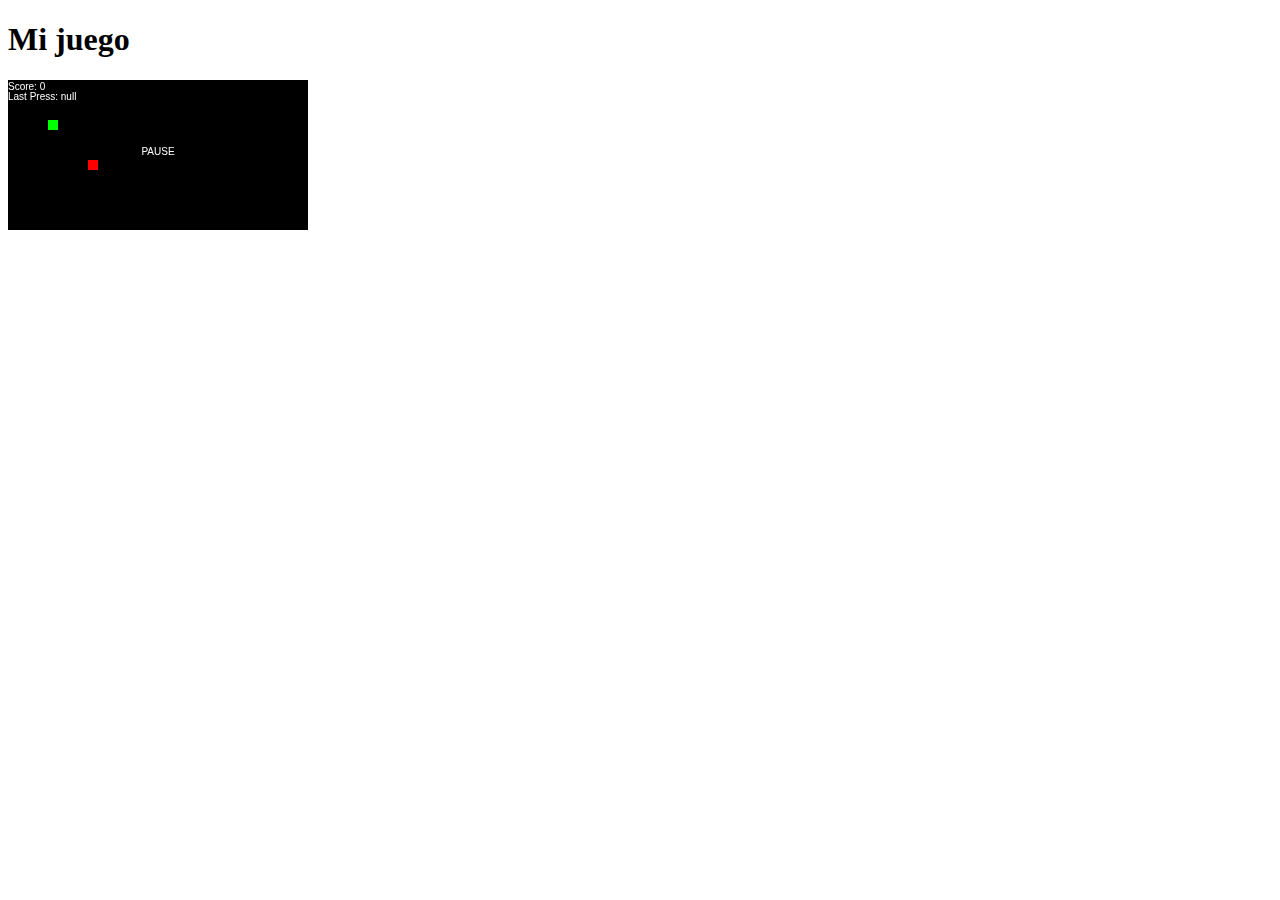
<file: ninja/index.html>
<!DOCTYPE html> 
<html lang="es"> 
<head> 
<meta charset="UTF-8" /> 
<meta name="viewport" content="width=device-width, initial-scale=1.0" /> 
<!--[if lte IE 8]><meta http-equiv="X-UA-Compatible" content="chrome=1" /><![endif]--> 
<title>Mi juego</title> 
</head> 
<body> 
<h1>Mi juego</h1> 
<p>
<canvas id="canvas" width="300" height="150" style="background:#999"> Canvas not supported by your browser. </canvas>
</p> 
<script type="application/javascript" src="game5.js"></script> 
</body> 
</html>
</file>
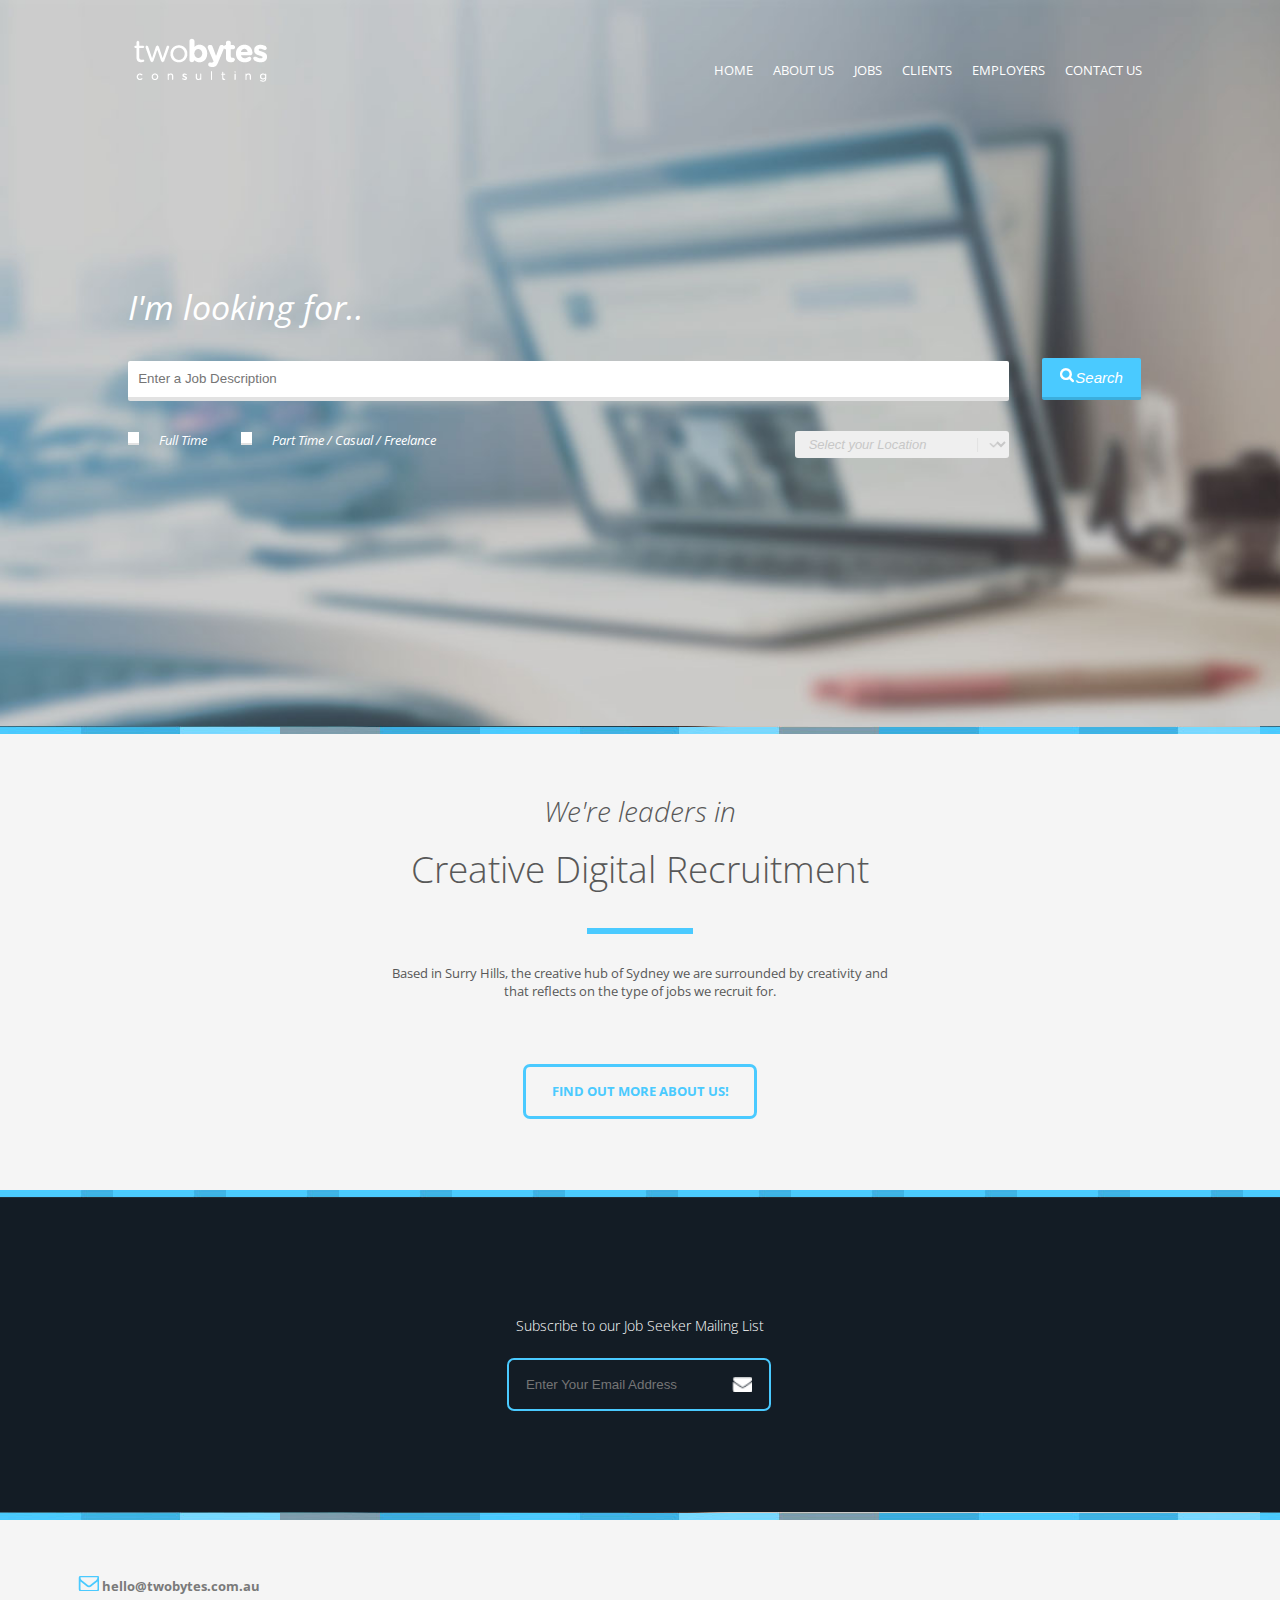
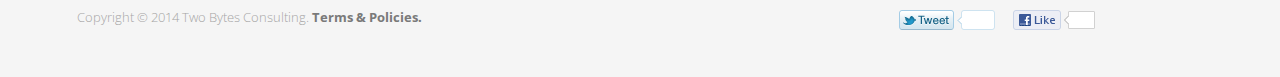
<file: prueba/index.html>
<!DOCTYPE html>
 
<html lang="es">
 
<head>
<title>twobytes</title><!--titulo de la web-->
<meta charset="utf-8" />
<link rel="stylesheet" href="./css/estilos.css"/><!--importamos el archivo css para separa el codigo de los estilos-->
<link href='http://fonts.googleapis.com/css?family=Open+Sans' rel='stylesheet' type='text/css'><!--importamos la fuente utilizada-->
<script type="text/javascript" src="./js/funciones.js"></script><!--importamos los scripts necesarios en nuestra web para separar y limpiar el codigo-->

</head>
 
<body>
    <header><!--etiqueta de cabecera en html5-->
       <div id="cabecera"><!--primera sección de la página-->
        <a href="index.html"><img src="./imagenes/logo.png" id="logo"/></a><!--logo de la página-->
        <nav><!--etiqueta html5 para el menú de navegación-->
          <ul>
            <li><a href="index.html">HOME</a></li>
            <li><a href="index.html">ABOUT US</a></li>
            <li><a href="index.html">JOBS</a></li>
            <li><a href="index.html">CLIENTS</a></li>
            <li><a href="index.html">EMPLOYERS</a></li>
            <li><a href="index.html">CONTACT US</a></li>
          </ul> 
        </nav><!--fin del menú de navegación-->
        <h2>I'm looking for..</h2><!--titulo de la sección-->
        <form>
          <input type="search" name="search" placeholder="Enter a Job Description"><!--etiqueta html5 para buscar-->
          <button  name="boton" type="button"><img  src="imagenes/lupa.png">Search</button ><!--boton utilizado para el envio del formulario, no se le ha dado funcionalidad, por que asi lo decia el email que nos adjunto-->
          <div class="texto"><!--agrupamos todos los campos de selección-->
          <input type="checkbox" name="vehicle" class="checkbox-1" value="time">
          <label for="casilla1"><span></span></label>Full Time</div>
          <div class="texto">
          <input type="checkbox" name="vehicle" class="checkbox-1" value="form">
          <label for="casilla1"><span></span></label>Part Time / Casual / Freelance</div><!--fin de la agrupación-->
          <select name="location" id="soflow" placeholder="Select your Location"><!--combo para elegir el país-->
              <option selected>Select your Location</option>
              <option>Spain</option>
              <option>England</option>
            </select>
        </form>
       </div>
    </header><!--fin de la primera sección de la web-->
    <section><!--etiqueta para agrupar varios articulos-->
       <article id="intro"><!--segunda sección de la web-->
        <div class="cuerpo"><!--etiqueta para limitar el ancho de la web-->
           <h3>We're leaders in</h3><!--etiqueta titulo-->
           <h4>Creative Digital Recruitment</h4><!--etiqueta titulo-->
           <hr>
           <p>Based in Surry Hills, the creative hub of Sydney we are surrounded by creativity
and that reflects on the type of jobs we recruit for.</p><!--pequeño texto explicativo-->
            <a href="index.htm">FIND OUT MORE ABOUT US!</a><!--enlace a otra pagina de sobre nosotros-->
          </div>
       </article>
       <article id="subscribe"><!--sección a la que se refiere el email-->
        <div class="cuerpo">
           <h5>Subscribe to our Job Seeker Mailing List</h5><!--añadimos un pequeño texto-->
        <form name="formulario" id="formulario" action="./php/insertar.php" method="get"><!--si todo va bien el formulario se enviará a insertar.php-->
          <input type="search" name="email" placeholder="Enter Your Email Address" id="email"><!--campo que recibirá el email-->
          <input type="image" src="imagenes/sobre1.png"><!--ponemos una imagen para hacer el boton enviar-->
        </form><!--terminamos el formulario-->
      </div>
       </article><!--fin de la tercera sección-->
    </section>
    <footer><!--etiqueta para el pie en html5-->
        <a href="mailto:hello@twobytes.com.au"><img src="./imagenes/sobre.png"/>&nbsp;hello@twobytes.com.au</a><!--enviamos un email al enlace-->
        <p><span>Copyright © 2014 Two Bytes Consulting.</span> Terms & Policies.</p><!--pequeño texto-->
        <img src="./imagenes/redes.png" id="redes"/><!--iconos de las redes sociales, que no se le han dado función segun el email adjunto-->
    </footer><!--fin del pie-->
</body><!--fin del cuerpo de la página-->
</html><!--fin de la web-->
</file>
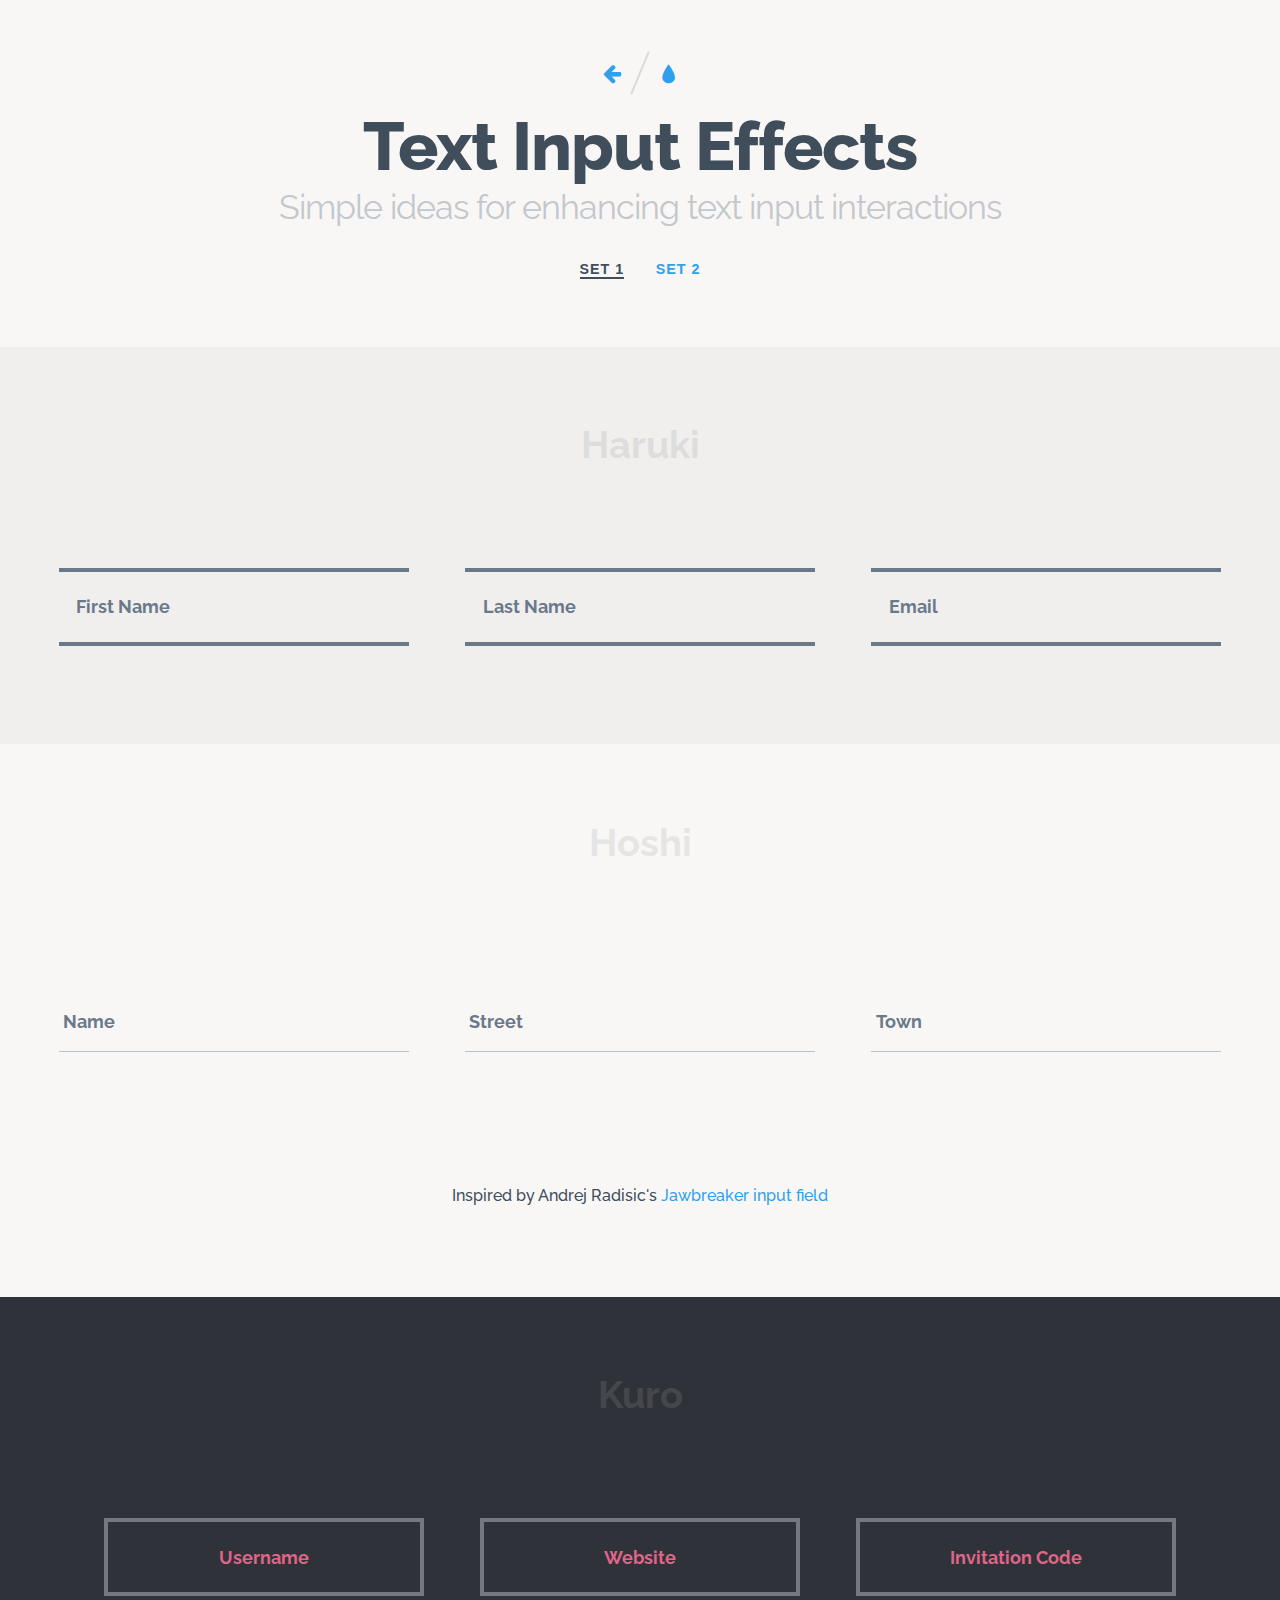
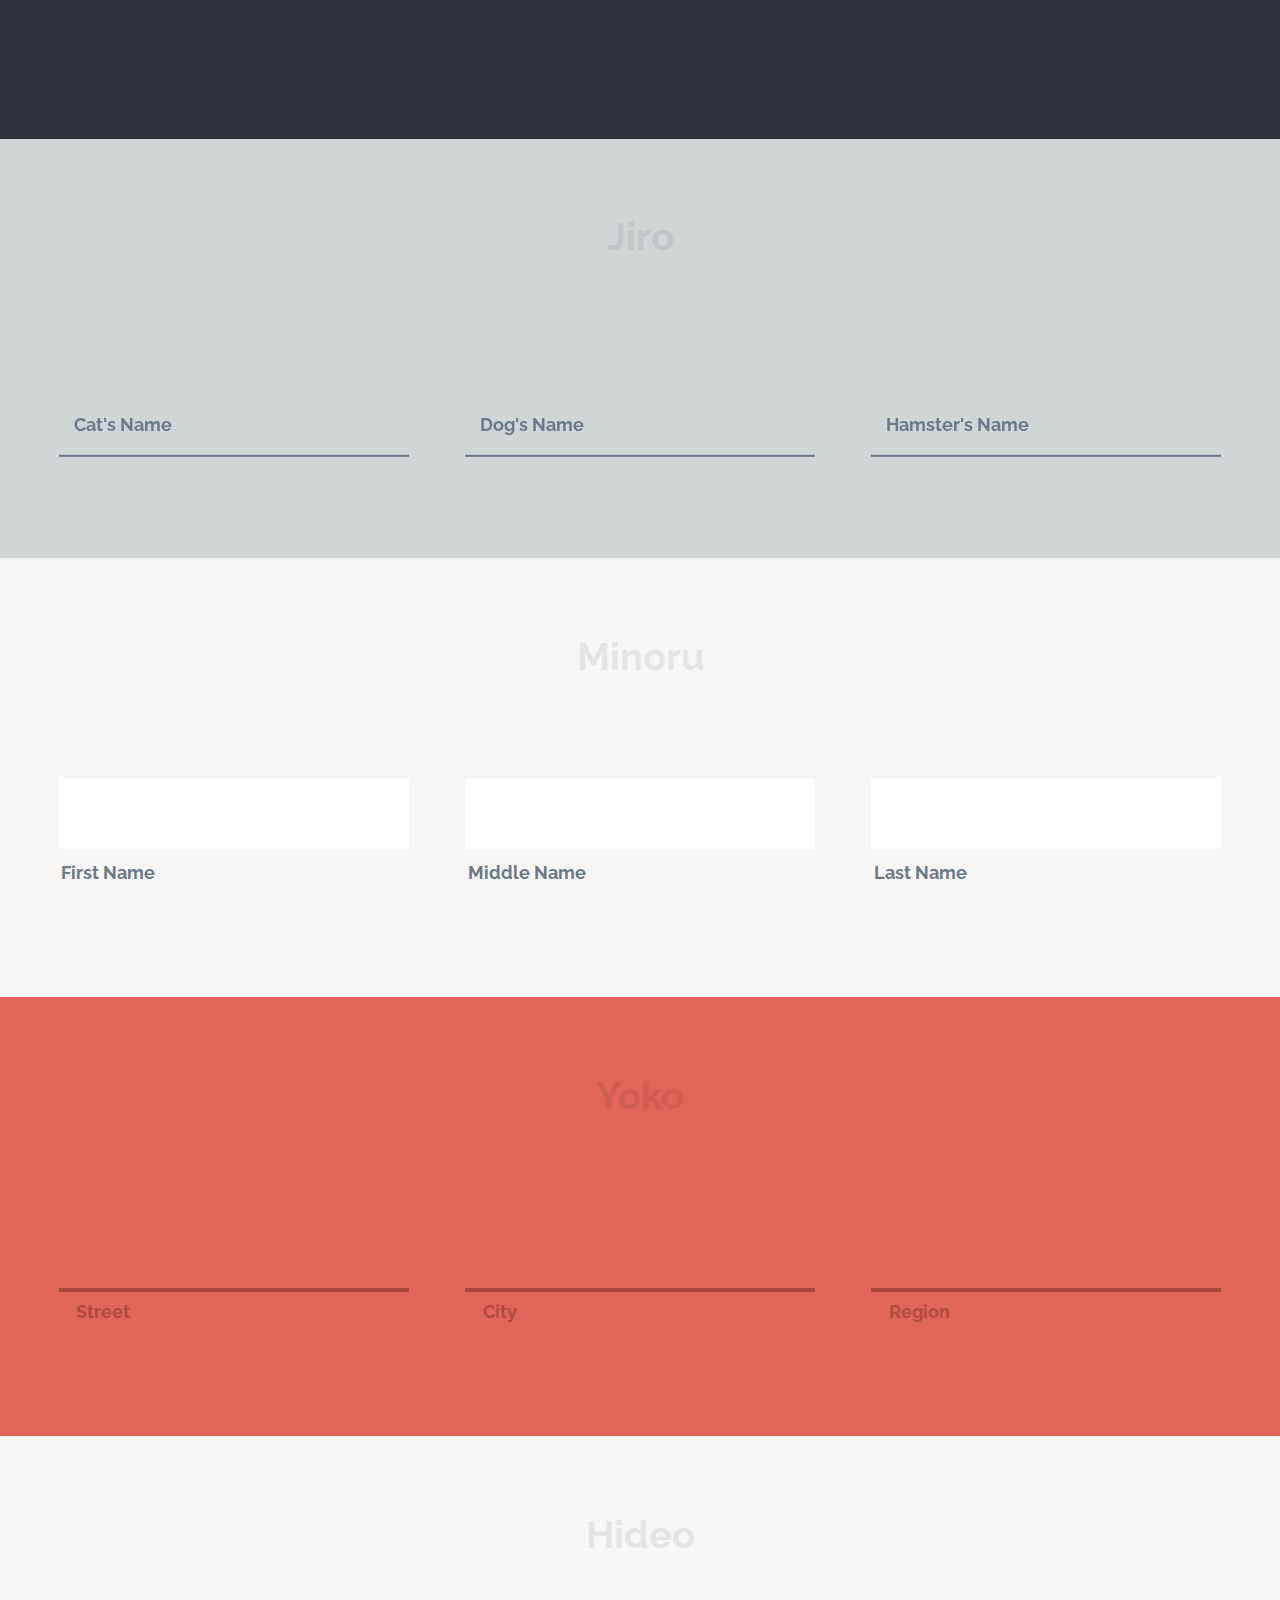
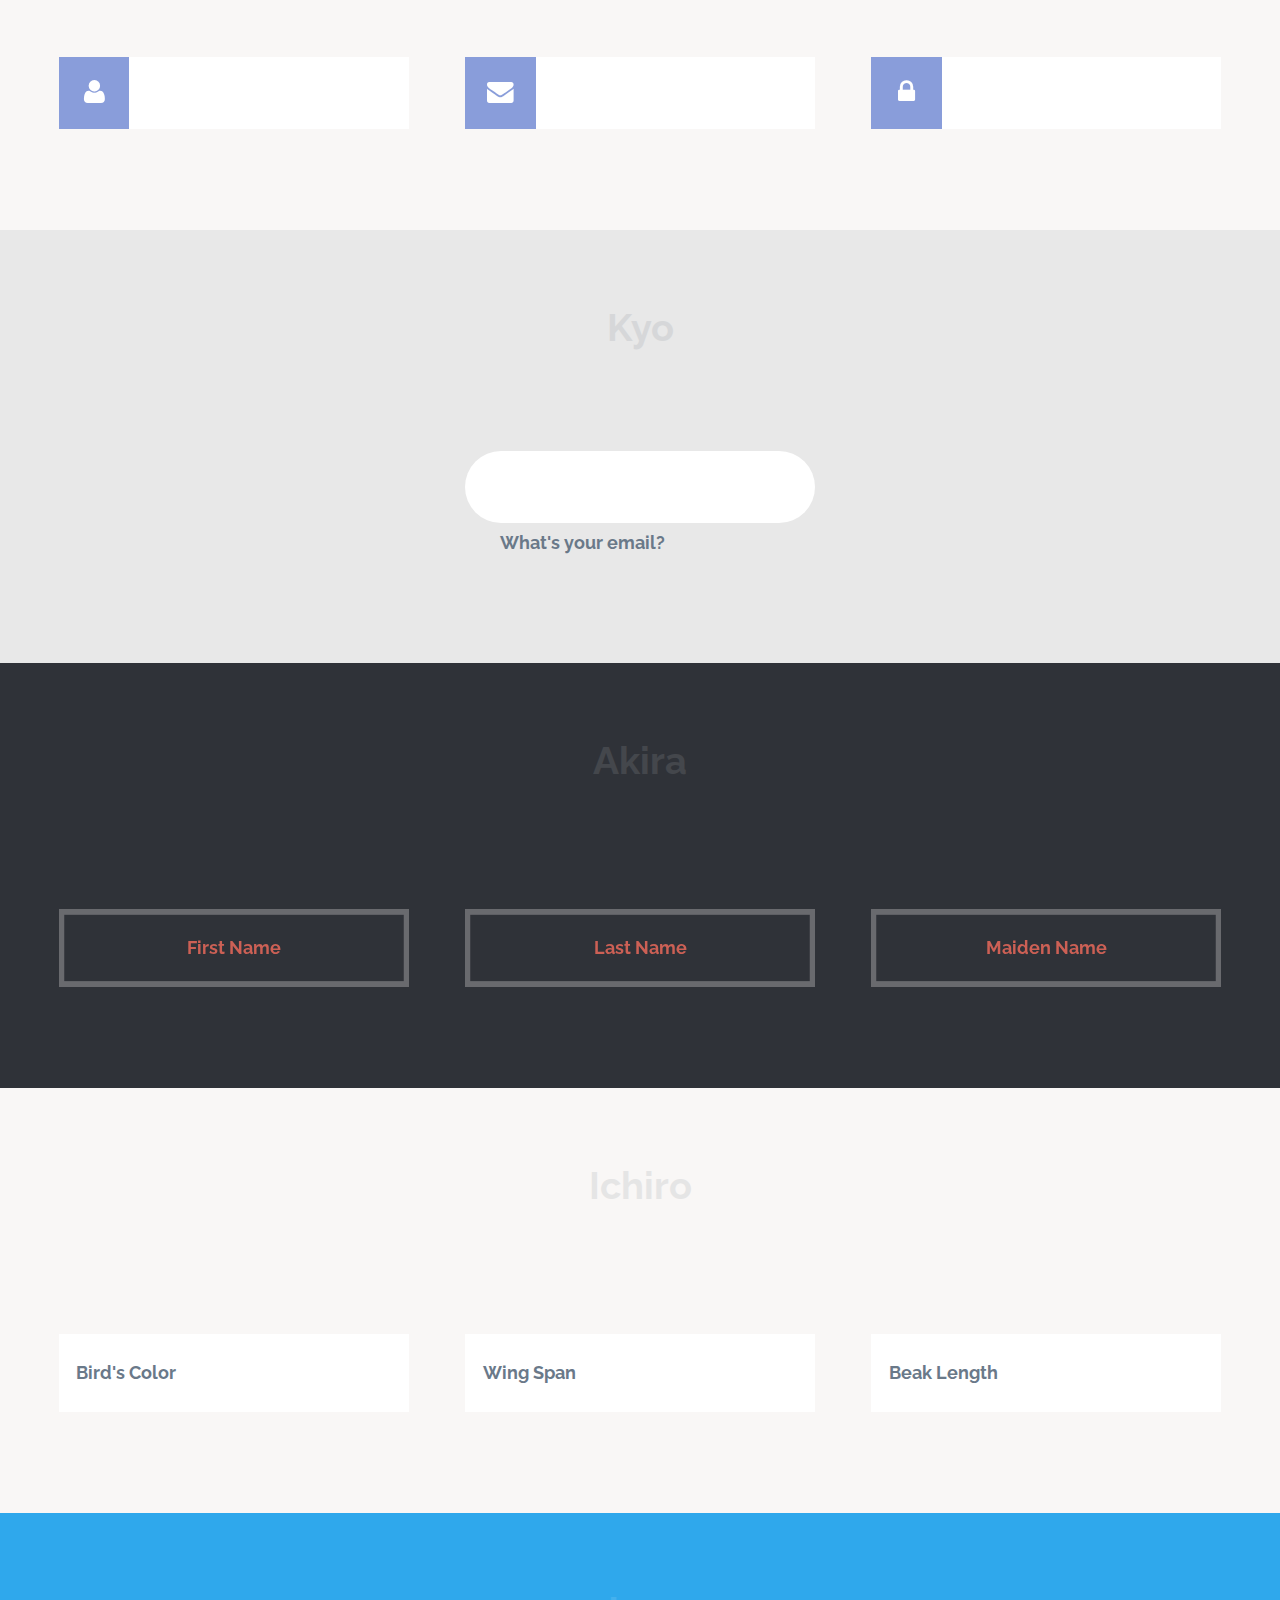
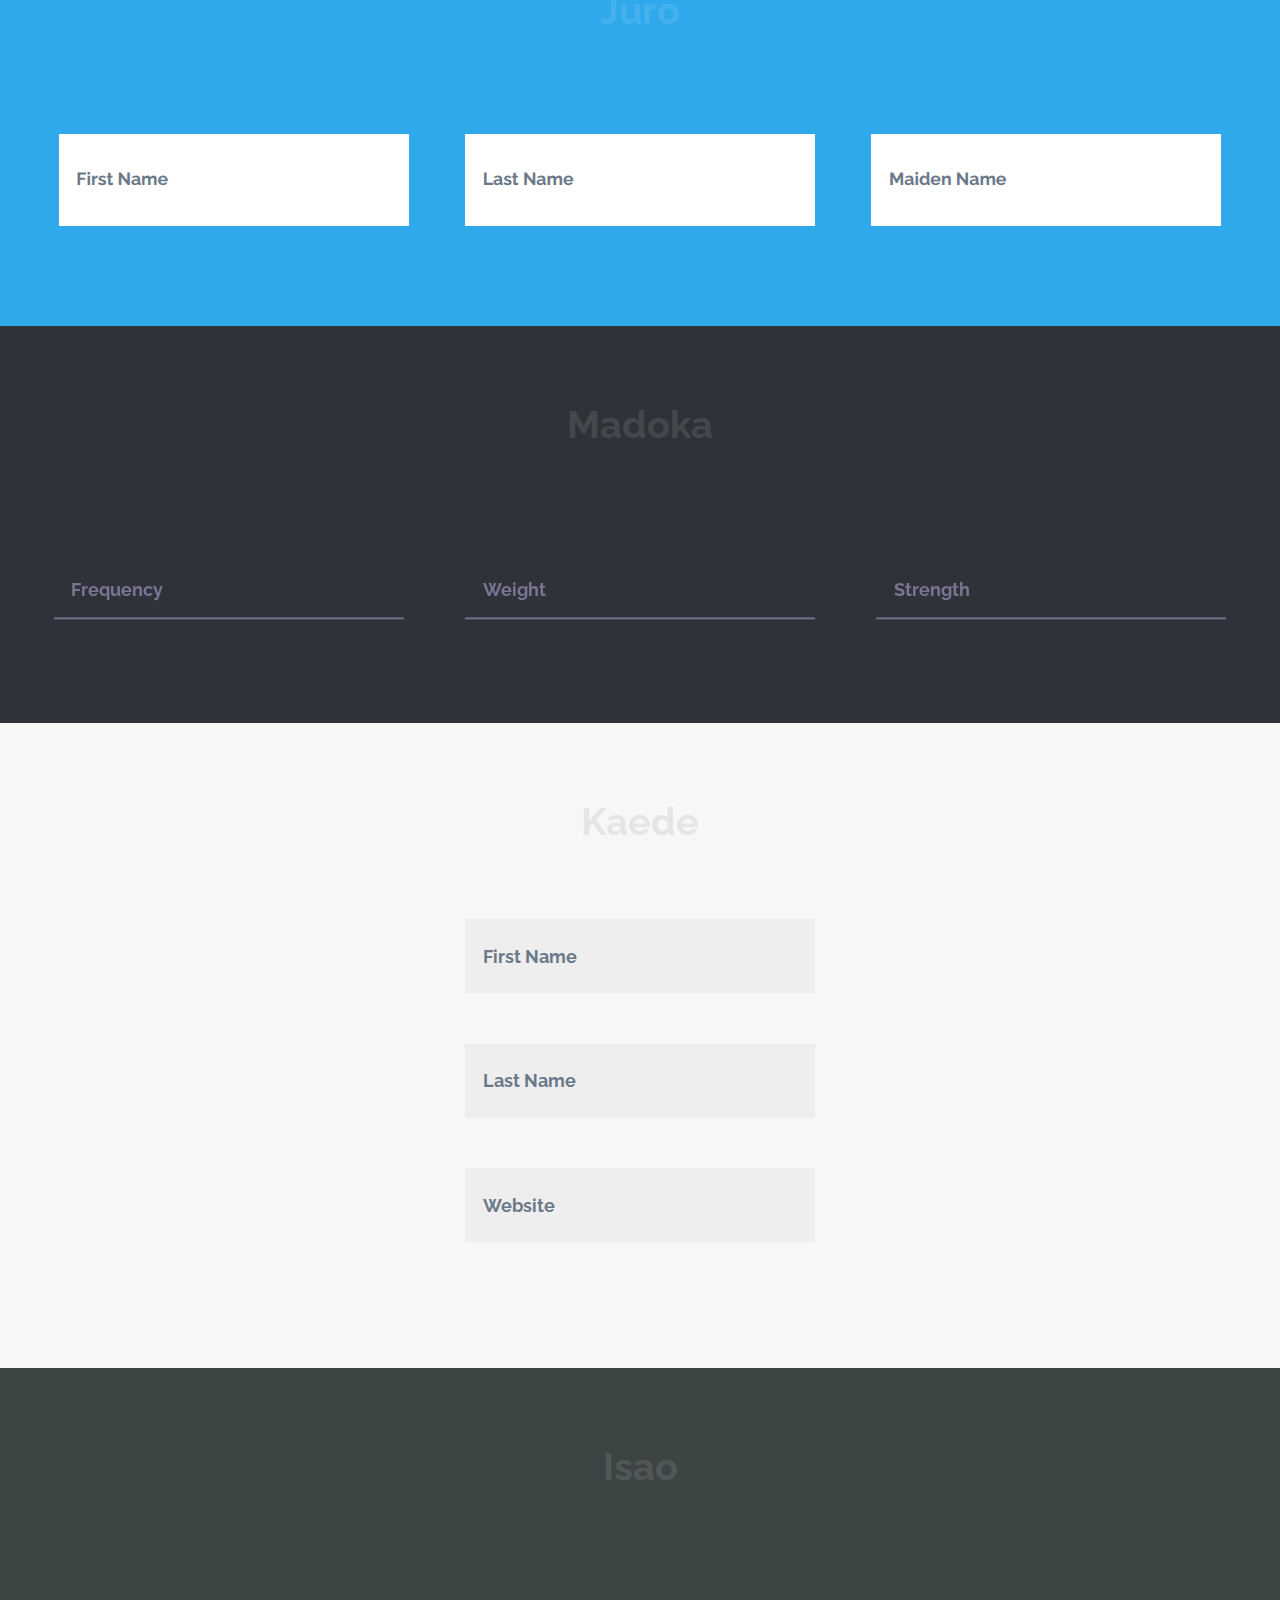
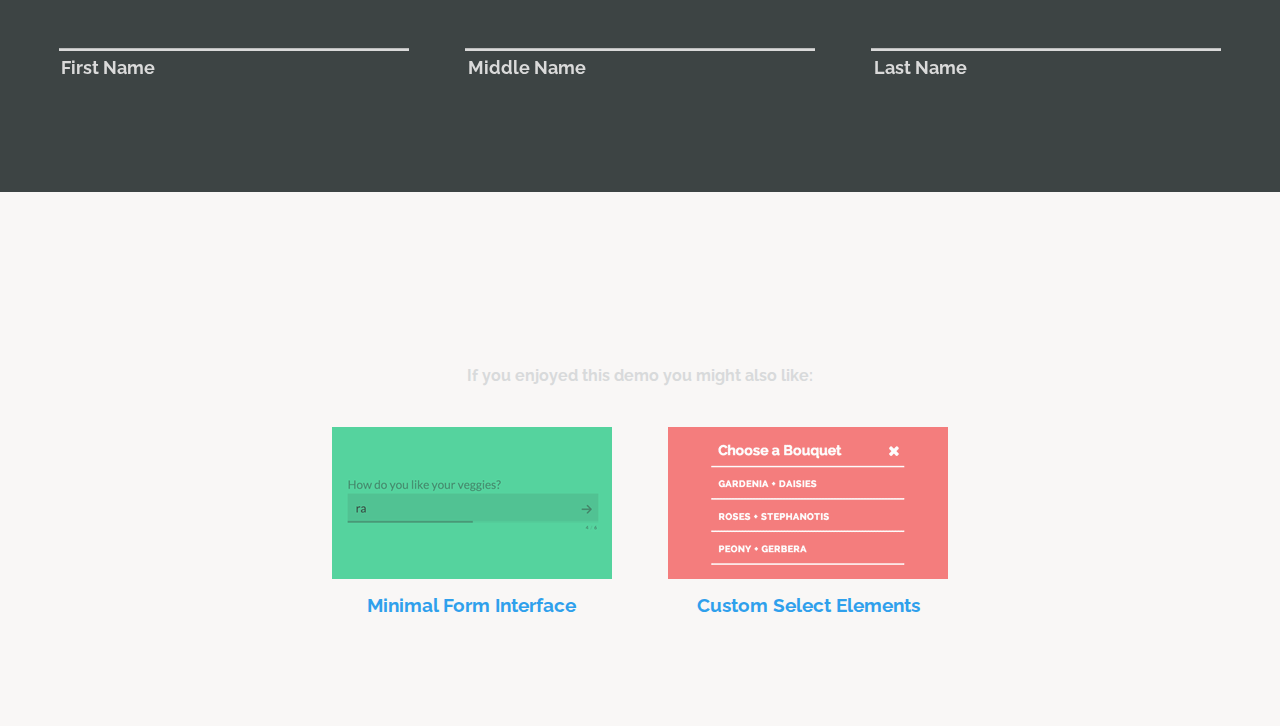
<file: TextInputEffects/index.html>
<!DOCTYPE html>
<html lang="en" class="no-js">
	<head>
		<meta charset="UTF-8" />
		<meta http-equiv="X-UA-Compatible" content="IE=edge">
		<meta name="viewport" content="width=device-width, initial-scale=1">
		<title>Text Input Effects | Set 1</title>
		<meta name="description" content="Simple ideas for enhancing text input interactions" />
		<meta name="keywords" content="input, text, effect, focus, transition, interaction, inspiration, web design" />
		<meta name="author" content="Codrops" />
		<link rel="shortcut icon" href="../favicon.ico">
		<link rel="stylesheet" type="text/css" href="css/normalize.css" />
		<link rel="stylesheet" type="text/css" href="fonts/font-awesome-4.2.0/css/font-awesome.min.css" />
		<link rel="stylesheet" type="text/css" href="css/demo.css" />
		<link rel="stylesheet" type="text/css" href="css/set1.css" />
		<!--[if IE]>
  		<script src="http://html5shiv.googlecode.com/svn/trunk/html5.js"></script>
		<![endif]-->
	</head>
	<body>
		<div class="container">
			<header class="codrops-header">
				<div class="codrops-links">
					<a class="codrops-icon codrops-icon--prev" href="http://tympanus.net/Tutorials/SlidingHeaderLayout/" title="Previous Demo"><span>Previous Demo</span></a>
					<a class="codrops-icon codrops-icon--drop" href="http://tympanus.net/codrops/?p=21991" title="Back to the a"><span>Back to the Codrops a</span></a>
				</div>
				<h1>Text Input Effects <span>Simple ideas for enhancing text input interactions</span></h1>
				<nav class="codrops-demos">
					<a href="index.html" class="current-demo">Set 1</a>
					<a href="index2.html">Set 2</a>
				</nav>
			</header>
			<section class="content bgcolor-1">
				<h2 class="nomargin-bottom">Haruki</h2>
				<span class="input input--haruki">
					<input class="input__field input__field--haruki" type="text" id="input-1" />
					<label class="input__label input__label--haruki" for="input-1">
						<span class="input__label-content input__label-content--haruki">First Name</span>
					</label>
				</span>
				<span class="input input--haruki">
					<input class="input__field input__field--haruki" type="text" id="input-2" />
					<label class="input__label input__label--haruki" for="input-2">
						<span class="input__label-content input__label-content--haruki">Last Name</span>
					</label>
				</span>
				<span class="input input--haruki">
					<input class="input__field input__field--haruki" type="text" id="input-3" />
					<label class="input__label input__label--haruki" for="input-3">
						<span class="input__label-content input__label-content--haruki">Email</span>
					</label>
				</span>
			</section>
			<section class="content">
				<h2>Hoshi</h2>
				<span class="input input--hoshi">
					<input class="input__field input__field--hoshi" type="text" id="input-4" />
					<label class="input__label input__label--hoshi input__label--hoshi-color-1" for="input-4">
						<span class="input__label-content input__label-content--hoshi">Name</span>
					</label>
				</span>
				<span class="input input--hoshi">
					<input class="input__field input__field--hoshi" type="text" id="input-5" />
					<label class="input__label input__label--hoshi input__label--hoshi-color-2" for="input-5">
						<span class="input__label-content input__label-content--hoshi">Street</span>
					</label>
				</span>
				<span class="input input--hoshi">
					<input class="input__field input__field--hoshi" type="text" id="input-6" />
					<label class="input__label input__label--hoshi input__label--hoshi-color-3" for="input-6">
						<span class="input__label-content input__label-content--hoshi">Town</span>
					</label>
				</span>
				<p>Inspired by Andrej Radisic's <a href="https://dribbble.com/shots/1785176-Jawbreaker-input-field">Jawbreaker input field</a></p>
			</section>
			<section class="content bgcolor-4">
				<h2>Kuro</h2>
				<span class="input input--kuro">
					<input class="input__field input__field--kuro" type="text" id="input-7" />
					<label class="input__label input__label--kuro" for="input-7">
						<span class="input__label-content input__label-content--kuro">Username</span>
					</label>
				</span>
				<span class="input input--kuro">
					<input class="input__field input__field--kuro" type="text" id="input-8" />
					<label class="input__label input__label--kuro" for="input-8">
						<span class="input__label-content input__label-content--kuro">Website</span>
					</label>
				</span>
				<span class="input input--kuro">
					<input class="input__field input__field--kuro" type="text" id="input-9" />
					<label class="input__label input__label--kuro" for="input-9">
						<span class="input__label-content input__label-content--kuro">Invitation Code</span>
					</label>
				</span>
			</section>
			<section class="content bgcolor-7">
				<h2>Jiro</h2>
				<span class="input input--jiro">
					<input class="input__field input__field--jiro" type="text" id="input-10" />
					<label class="input__label input__label--jiro" for="input-10">
						<span class="input__label-content input__label-content--jiro">Cat's Name</span>
					</label>
				</span>
				<span class="input input--jiro">
					<input class="input__field input__field--jiro" type="text" id="input-11" />
					<label class="input__label input__label--jiro" for="input-11">
						<span class="input__label-content input__label-content--jiro">Dog's Name</span>
					</label>
				</span>
				<span class="input input--jiro">
					<input class="input__field input__field--jiro" type="text" id="input-12" />
					<label class="input__label input__label--jiro" for="input-12">
						<span class="input__label-content input__label-content--jiro">Hamster's Name</span>
					</label>
				</span>
			</section>
			<section class="content">
				<h2>Minoru</h2>
				<span class="input input--minoru">
					<input class="input__field input__field--minoru" type="text" id="input-13" />
					<label class="input__label input__label--minoru" for="input-13">
						<span class="input__label-content input__label-content--minoru">First Name</span>
					</label>
				</span>
				<span class="input input--minoru">
					<input class="input__field input__field--minoru" type="text" id="input-14" />
					<label class="input__label input__label--minoru" for="input-14">
						<span class="input__label-content input__label-content--minoru">Middle Name</span>
					</label>
				</span>
				<span class="input input--minoru">
					<input class="input__field input__field--minoru" type="text" id="input-15" />
					<label class="input__label input__label--minoru" for="input-15">
						<span class="input__label-content input__label-content--minoru">Last Name</span>
					</label>
				</span>
			</section>
			<section class="content bgcolor-5">
				<h2>Yoko</h2>
				<span class="input input--minoru">
					<input class="input__field input__field--yoko" type="text" id="input-16" />
					<label class="input__label input__label--yoko" for="input-16">
						<span class="input__label-content input__label-content--yoko">Street</span>
					</label>
				</span>
				<span class="input input--minoru">
					<input class="input__field input__field--yoko" type="text" id="input-17" />
					<label class="input__label input__label--yoko" for="input-17">
						<span class="input__label-content input__label-content--yoko">City</span>
					</label>
				</span>
				<span class="input input--minoru">
					<input class="input__field input__field--yoko" type="text" id="input-18" />
					<label class="input__label input__label--yoko" for="input-18">
						<span class="input__label-content input__label-content--yoko">Region</span>
					</label>
				</span>
			</section>
			<section class="content">
				<h2>Hideo</h2>
				<span class="input input--hideo">
					<input class="input__field input__field--hideo" type="text" id="input-41" />
					<label class="input__label input__label--hideo" for="input-41">
						<i class="fa fa-fw fa-user icon icon--hideo"></i>
						<span class="input__label-content input__label-content--hideo">Username</span>
					</label>
				</span>
				<span class="input input--hideo">
					<input class="input__field input__field--hideo" type="text" id="input-42" />
					<label class="input__label input__label--hideo" for="input-42">
						<i class="fa fa-fw fa-envelope icon icon--hideo"></i>
						<span class="input__label-content input__label-content--hideo">Email</span>
					</label>
				</span>
				<span class="input input--hideo">
					<input class="input__field input__field--hideo" type="text" id="input-43" />
					<label class="input__label input__label--hideo" for="input-43">
						<i class="fa fa-fw fa-lock icon icon--hideo"></i>
						<span class="input__label-content input__label-content--hideo">Password</span>
					</label>
				</span>
			</section>
			<section class="content bgcolor-3">
				<h2>Kyo</h2>
				<span class="input input--kyo">
					<input class="input__field input__field--kyo" type="text" id="input-19" />
					<label class="input__label input__label--kyo" for="input-19">
						<span class="input__label-content input__label-content--kyo">What's your email?</span>
					</label>
				</span>
			</section>
			<section class="content bgcolor-4">
				<h2>Akira</h2>
				<span class="input input--akira">
					<input class="input__field input__field--akira" type="text" id="input-22" />
					<label class="input__label input__label--akira" for="input-22">
						<span class="input__label-content input__label-content--akira">First Name</span>
					</label>
				</span>
				<span class="input input--akira">
					<input class="input__field input__field--akira" type="text" id="input-23" />
					<label class="input__label input__label--akira" for="input-23">
						<span class="input__label-content input__label-content--akira">Last Name</span>
					</label>
				</span>
				<span class="input input--akira">
					<input class="input__field input__field--akira" type="text" id="input-24" />
					<label class="input__label input__label--akira" for="input-24">
						<span class="input__label-content input__label-content--akira">Maiden Name</span>
					</label>
				</span>
			</section>
			<section class="content">
				<h2>Ichiro</h2>
				<span class="input input--ichiro">
					<input class="input__field input__field--ichiro" type="text" id="input-25" />
					<label class="input__label input__label--ichiro" for="input-25">
						<span class="input__label-content input__label-content--ichiro">Bird's Color</span>
					</label>
				</span>
				<span class="input input--ichiro">
					<input class="input__field input__field--ichiro" type="text" id="input-26" />
					<label class="input__label input__label--ichiro" for="input-26">
						<span class="input__label-content input__label-content--ichiro">Wing Span</span>
					</label>
				</span>
				<span class="input input--ichiro">
					<input class="input__field input__field--ichiro" type="text" id="input-27" />
					<label class="input__label input__label--ichiro" for="input-27">
						<span class="input__label-content input__label-content--ichiro">Beak Length</span>
					</label>
				</span>
			</section>
			<section class="content bgcolor-6">
				<h2>Juro</h2>
				<span class="input input--juro">
					<input class="input__field input__field--juro" type="text" id="input-28" />
					<label class="input__label input__label--juro" for="input-28">
						<span class="input__label-content input__label-content--juro">First Name</span>
					</label>
				</span>
				<span class="input input--juro">
					<input class="input__field input__field--juro" type="text" id="input-29" />
					<label class="input__label input__label--juro" for="input-29">
						<span class="input__label-content input__label-content--juro">Last Name</span>
					</label>
				</span>
				<span class="input input--juro">
					<input class="input__field input__field--juro" type="text" id="input-30" />
					<label class="input__label input__label--juro" for="input-30">
						<span class="input__label-content input__label-content--juro">Maiden Name</span>
					</label>
				</span>
			</section>
			<section class="content bgcolor-4">
				<h2>Madoka</h2>
				<span class="input input--madoka">
					<input class="input__field input__field--madoka" type="text" id="input-31" />
					<label class="input__label input__label--madoka" for="input-31">
						<svg class="graphic graphic--madoka" width="100%" height="100%" viewBox="0 0 404 77" preserveAspectRatio="none">
							<path d="m0,0l404,0l0,77l-404,0l0,-77z"/>
						</svg>
						<span class="input__label-content input__label-content--madoka">Frequency</span>
					</label>
				</span>
				<span class="input input--madoka">
					<input class="input__field input__field--madoka" type="text" id="input-32" />
					<label class="input__label input__label--madoka" for="input-32">
						<svg class="graphic graphic--madoka" width="100%" height="100%" viewBox="0 0 404 77" preserveAspectRatio="none">
							<path d="m0,0l404,0l0,77l-404,0l0,-77z"/>
						</svg>
						<span class="input__label-content input__label-content--madoka">Weight</span>
					</label>
				</span>
				<span class="input input--madoka">
					<input class="input__field input__field--madoka" type="text" id="input-33" />
					<label class="input__label input__label--madoka" for="input-33">
						<svg class="graphic graphic--madoka" width="100%" height="100%" viewBox="0 0 404 77" preserveAspectRatio="none">
							<path d="m0,0l404,0l0,77l-404,0l0,-77z"/>
						</svg>
						<span class="input__label-content input__label-content--madoka">Strength</span>
					</label>
				</span>
			</section>
			<section class="content">
				<h2>Kaede</h2>
				<span class="input input--kaede">
					<input class="input__field input__field--kaede" type="text" id="input-35" />
					<label class="input__label input__label--kaede" for="input-35">
						<span class="input__label-content input__label-content--kaede">First Name</span>
					</label>
				</span>
				<span class="input input--kaede">
					<input class="input__field input__field--kaede" type="text" id="input-36" />
					<label class="input__label input__label--kaede" for="input-36">
						<span class="input__label-content input__label-content--kaede">Last Name</span>
					</label>
				</span>
				<span class="input input--kaede">
					<input class="input__field input__field--kaede" type="text" id="input-37" />
					<label class="input__label input__label--kaede" for="input-37">
						<span class="input__label-content input__label-content--kaede">Website</span>
					</label>
				</span>
			</section>
			<section class="content bgcolor-8">
				<h2>Isao</h2>
				<span class="input input--isao">
					<input class="input__field input__field--isao" type="text" id="input-38" />
					<label class="input__label input__label--isao" for="input-38" data-content="First Name">
						<span class="input__label-content input__label-content--isao">First Name</span>
					</label>
				</span>
				<span class="input input--isao">
					<input class="input__field input__field--isao" type="text" id="input-39" />
					<label class="input__label input__label--isao" for="input-39" data-content="Middle Name">
						<span class="input__label-content input__label-content--isao">Middle Name</span>
					</label>
				</span>
				<span class="input input--isao">
					<input class="input__field input__field--isao" type="text" id="input-40" />
					<label class="input__label input__label--isao" for="input-40" data-content="Last Name">
						<span class="input__label-content input__label-content--isao">Last Name</span>
					</label>
				</span>
			</section>
			<!-- Related demos -->
			<section class="content content--related">
				<p>If you enjoyed this demo you might also like:</p>
				<a class="media-item" href="http://tympanus.net/Development/MinimalForm/">
					<img class="media-item__img" src="img/related/MinimalForm.png" />
					<h3 class="media-item__title">Minimal Form Interface</h3>
				</a>
				<a class="media-item" href="http://tympanus.net/Development/SelectInspiration/">
					<img class="media-item__img" src="img/related/SelectInspiration.png" />
					<h3 class="media-item__title">Custom Select Elements</h3>
				</a>
			</section>
		</div><!-- /container -->
		<script src="js/classie.js"></script>
		<script>
			(function() {
				// trim polyfill : https://developer.mozilla.org/en-US/docs/Web/JavaScript/Reference/Global_Objects/String/Trim
				if (!String.prototype.trim) {
					(function() {
						// Make sure we trim BOM and NBSP
						var rtrim = /^[\s\uFEFF\xA0]+|[\s\uFEFF\xA0]+$/g;
						String.prototype.trim = function() {
							return this.replace(rtrim, '');
						};
					})();
				}

				[].slice.call( document.querySelectorAll( 'input.input__field' ) ).forEach( function( inputEl ) {
					// in case the input is already filled..
					if( inputEl.value.trim() !== '' ) {
						classie.add( inputEl.parentNode, 'input--filled' );
					}

					// events:
					inputEl.addEventListener( 'focus', onInputFocus );
					inputEl.addEventListener( 'blur', onInputBlur );
				} );

				function onInputFocus( ev ) {
					classie.add( ev.target.parentNode, 'input--filled' );
				}

				function onInputBlur( ev ) {
					if( ev.target.value.trim() === '' ) {
						classie.remove( ev.target.parentNode, 'input--filled' );
					}
				}
			})();
		</script>
	</body>
</html>
</file>
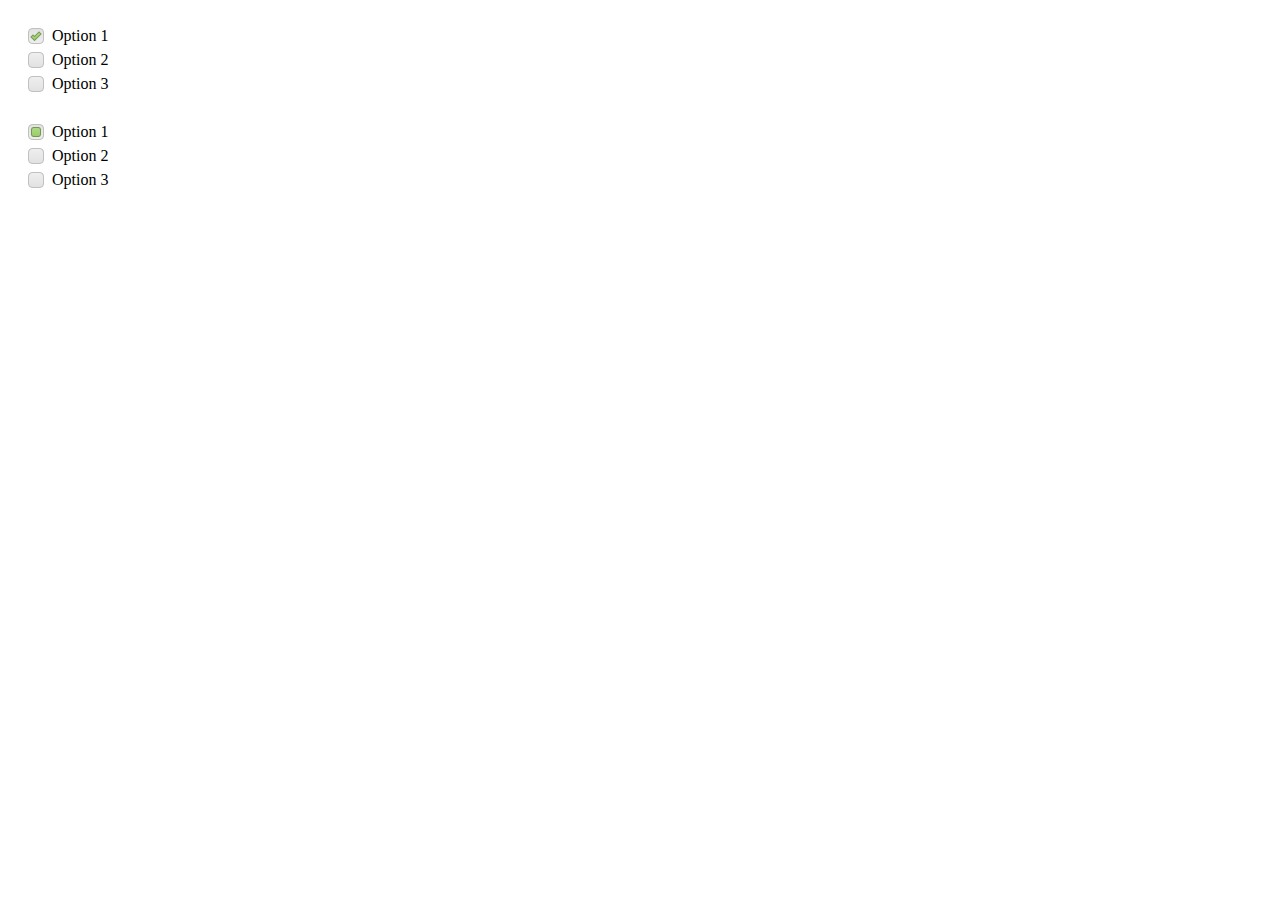
<file: ejemplos checkbox/example-image-based.html>
<!DOCTYPE html>
<html lang="en-gb">
  <head>
    <meta charset="UTF-8">
    <title>Example - images</title>
    <link rel="stylesheet" href="stylesheet-image-based.css">
  </head>
  <body>
    <div class="example">
      <div>
        <input id="checkbox1" type="checkbox" name="checkbox" value="1" checked="checked"><label for="checkbox1">Option 1</label>
      </div>
      <div>
        <input id="checkbox2" type="checkbox" name="checkbox" value="2"><label for="checkbox2">Option 2</label>
      </div>
      <div>
        <input id="checkbox3" type="checkbox" name="checkbox" value="3"><label for="checkbox3">Option 3</label>
      </div>
    </div>
    <div class="example">
      <div>
        <input id="radio1" type="radio" name="radio" value="1" checked="checked"><label for="radio1">Option 1</label>
      </div>
      <div>
        <input id="radio2" type="radio" name="radio" value="2"><label for="radio2">Option 2</label>
      </div>
      <div>
        <input id="radio3" type="radio" name="radio" value="3"><label for="radio3">Option 3</label>
      </div>
    </div>
  </body>
</html>
</file>
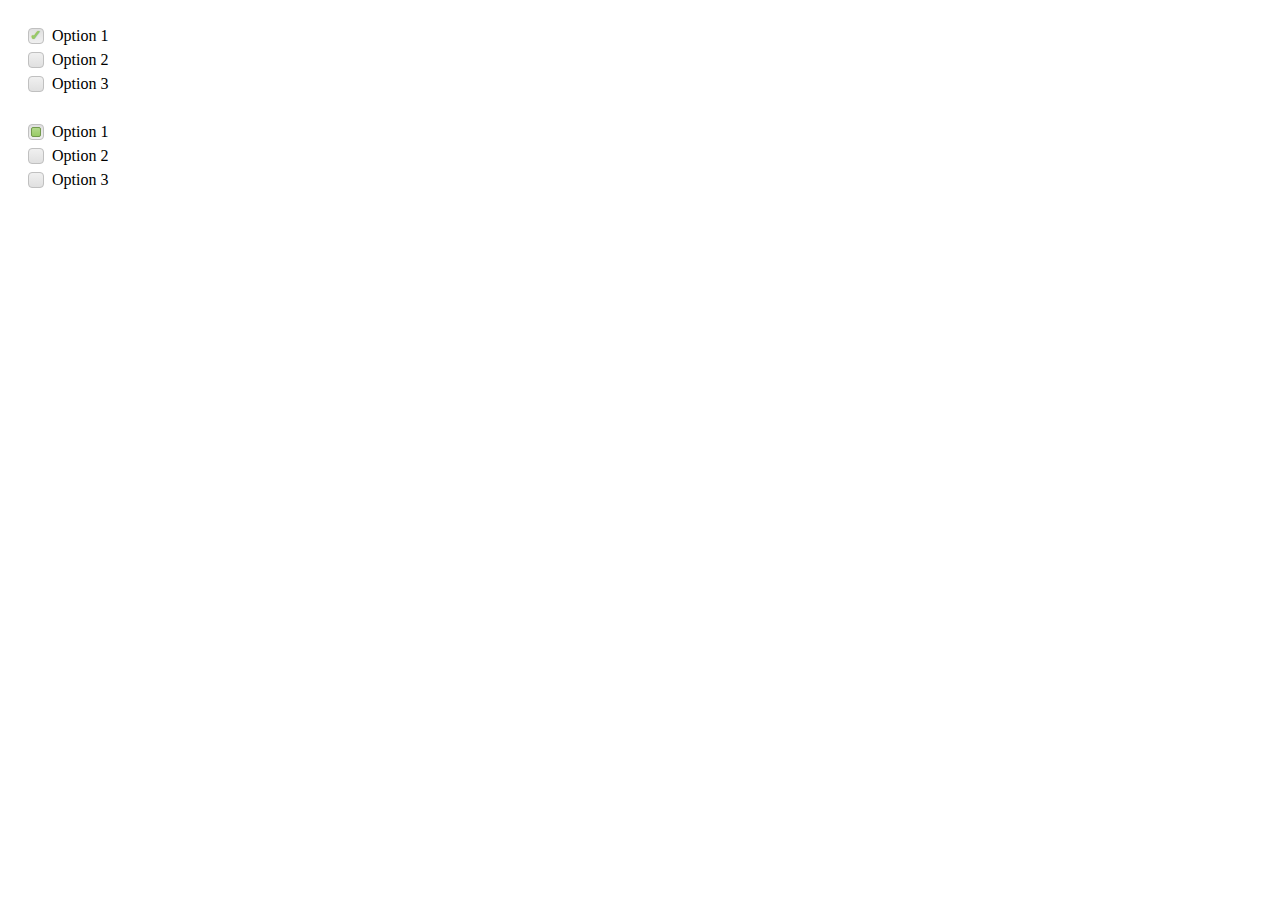
<file: ejemplos checkbox/example-pure-css.html>
<!DOCTYPE html>
<html lang="en-gb">
  <head>
    <meta charset="UTF-8">
    <title>Example - pure CSS</title>
    <link rel="stylesheet" href="stylesheet-pure-css.css">
  </head>
  <body>
    <div class="example">
      <div>
        <input id="checkbox1" type="checkbox" name="checkbox" value="1" checked="checked"><label for="checkbox1"><span></span>Option 1</label>
      </div>
      <div>
        <input id="checkbox2" type="checkbox" name="checkbox" value="2"><label for="checkbox2"><span></span>Option 2</label>
      </div>
      <div>
        <input id="checkbox3" type="checkbox" name="checkbox" value="3"><label for="checkbox3"><span></span>Option 3</label>
      </div>
    </div>
    <div class="example">
      <div>
        <input id="radio1" type="radio" name="radio" value="1" checked="checked"><label for="radio1"><span><span></span></span>Option 1</label>
      </div>
      <div>
        <input id="radio2" type="radio" name="radio" value="2"><label for="radio2"><span><span></span></span>Option 2</label>
      </div>
      <div>
        <input id="radio3" type="radio" name="radio" value="3"><label for="radio3"><span><span></span></span>Option 3</label>
      </div>
    </div>
  </body>
</html>
</file>
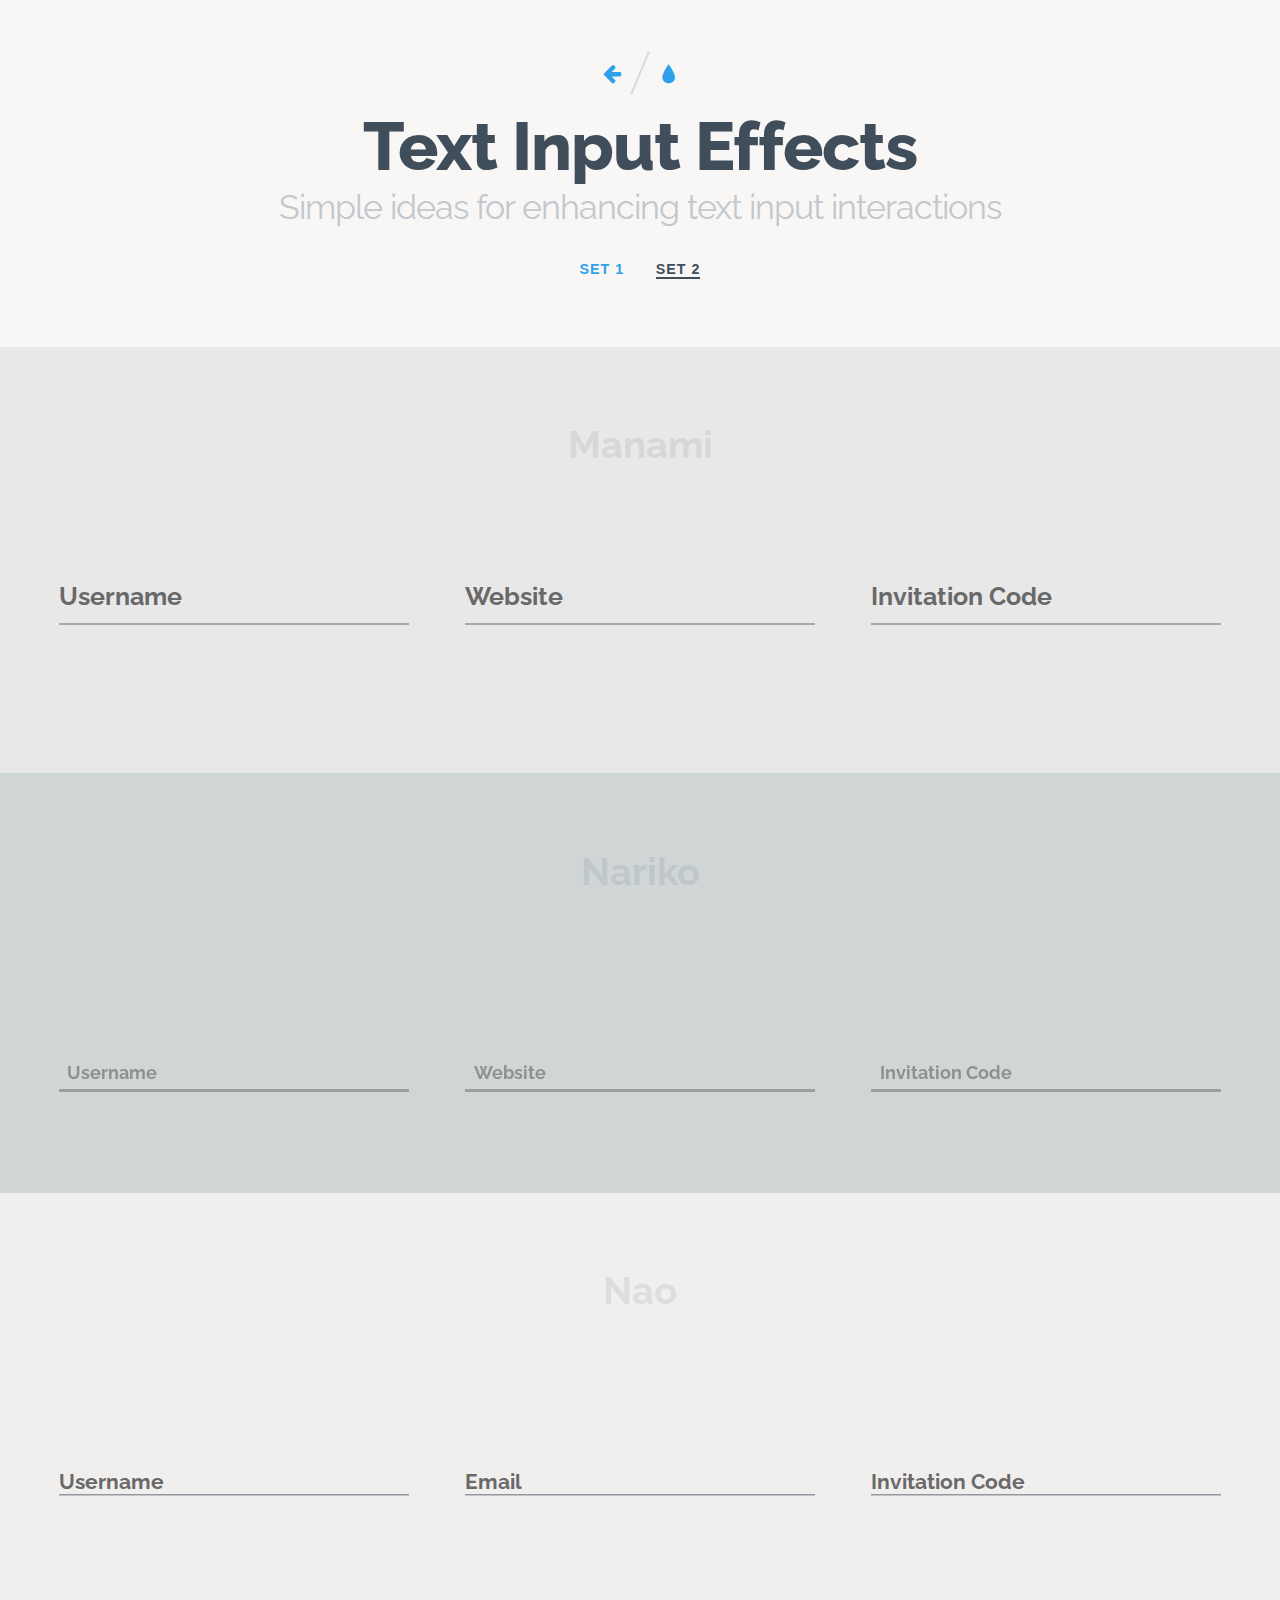
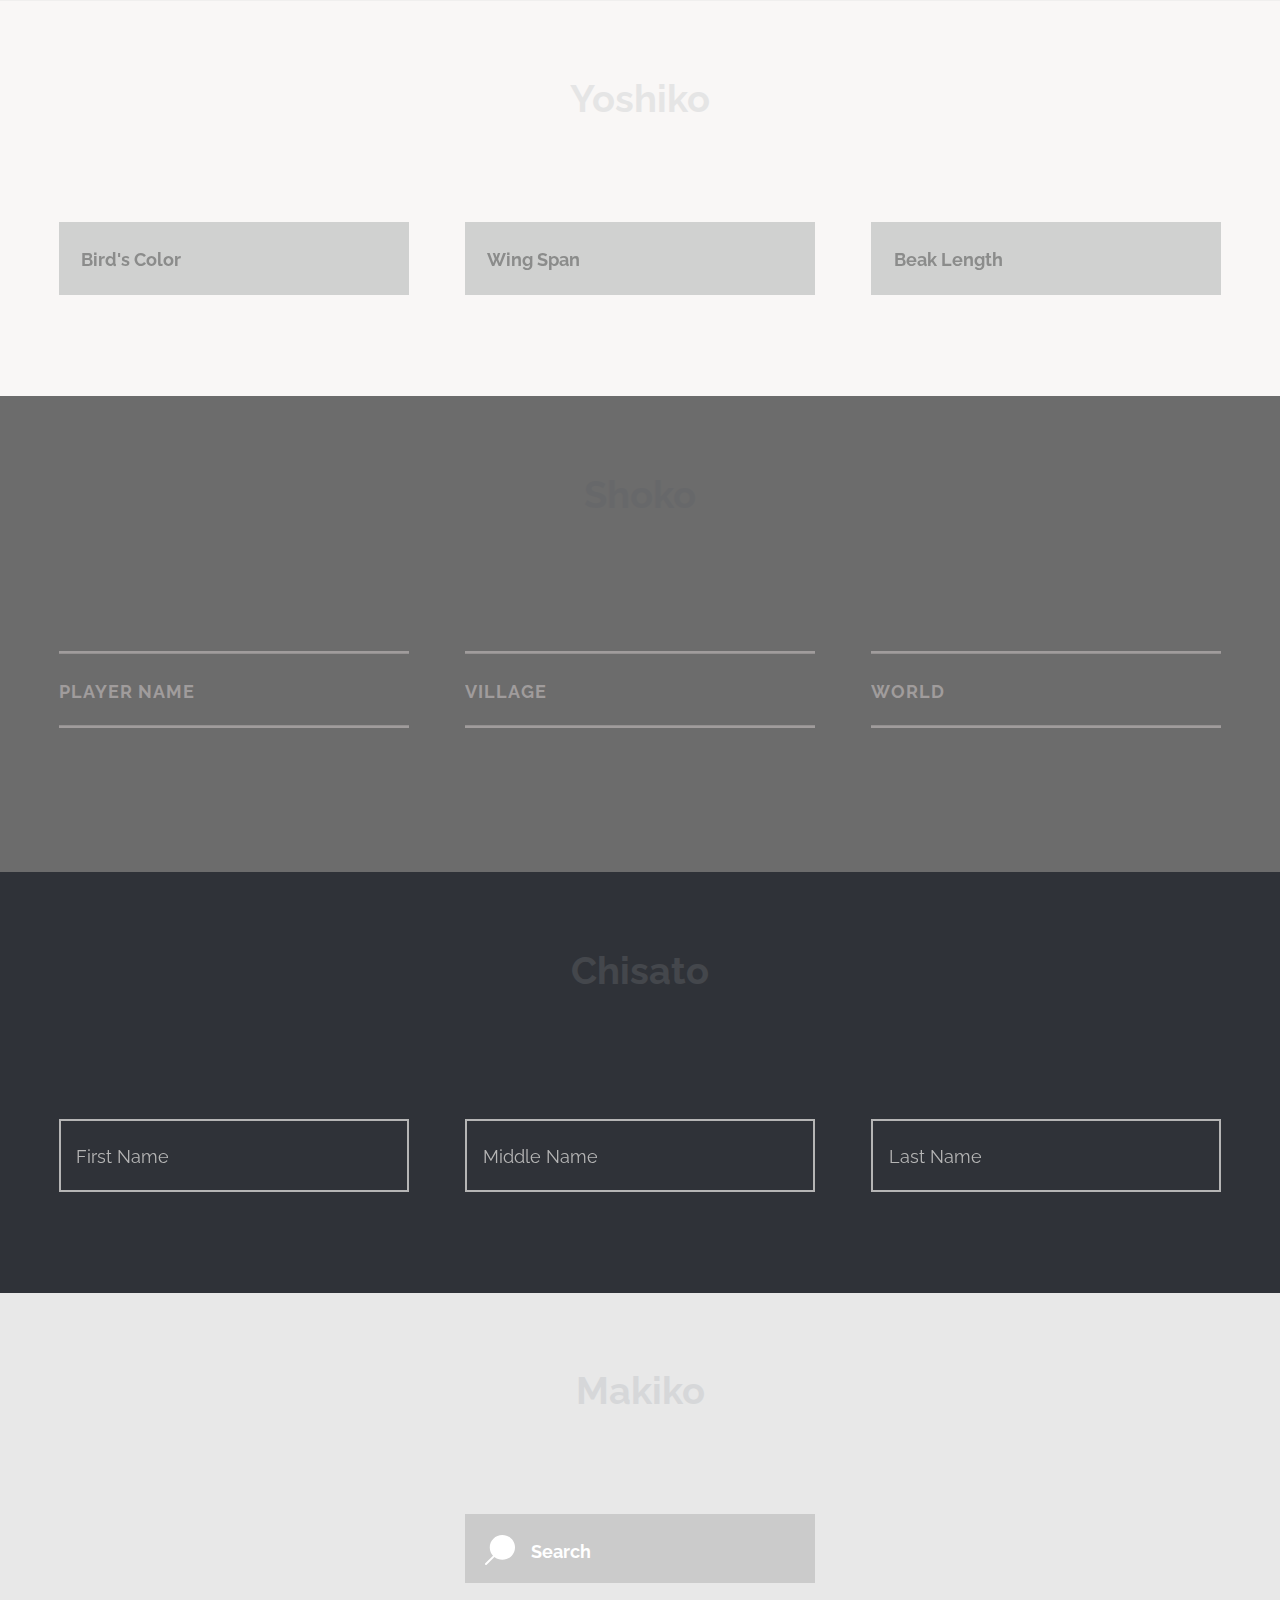
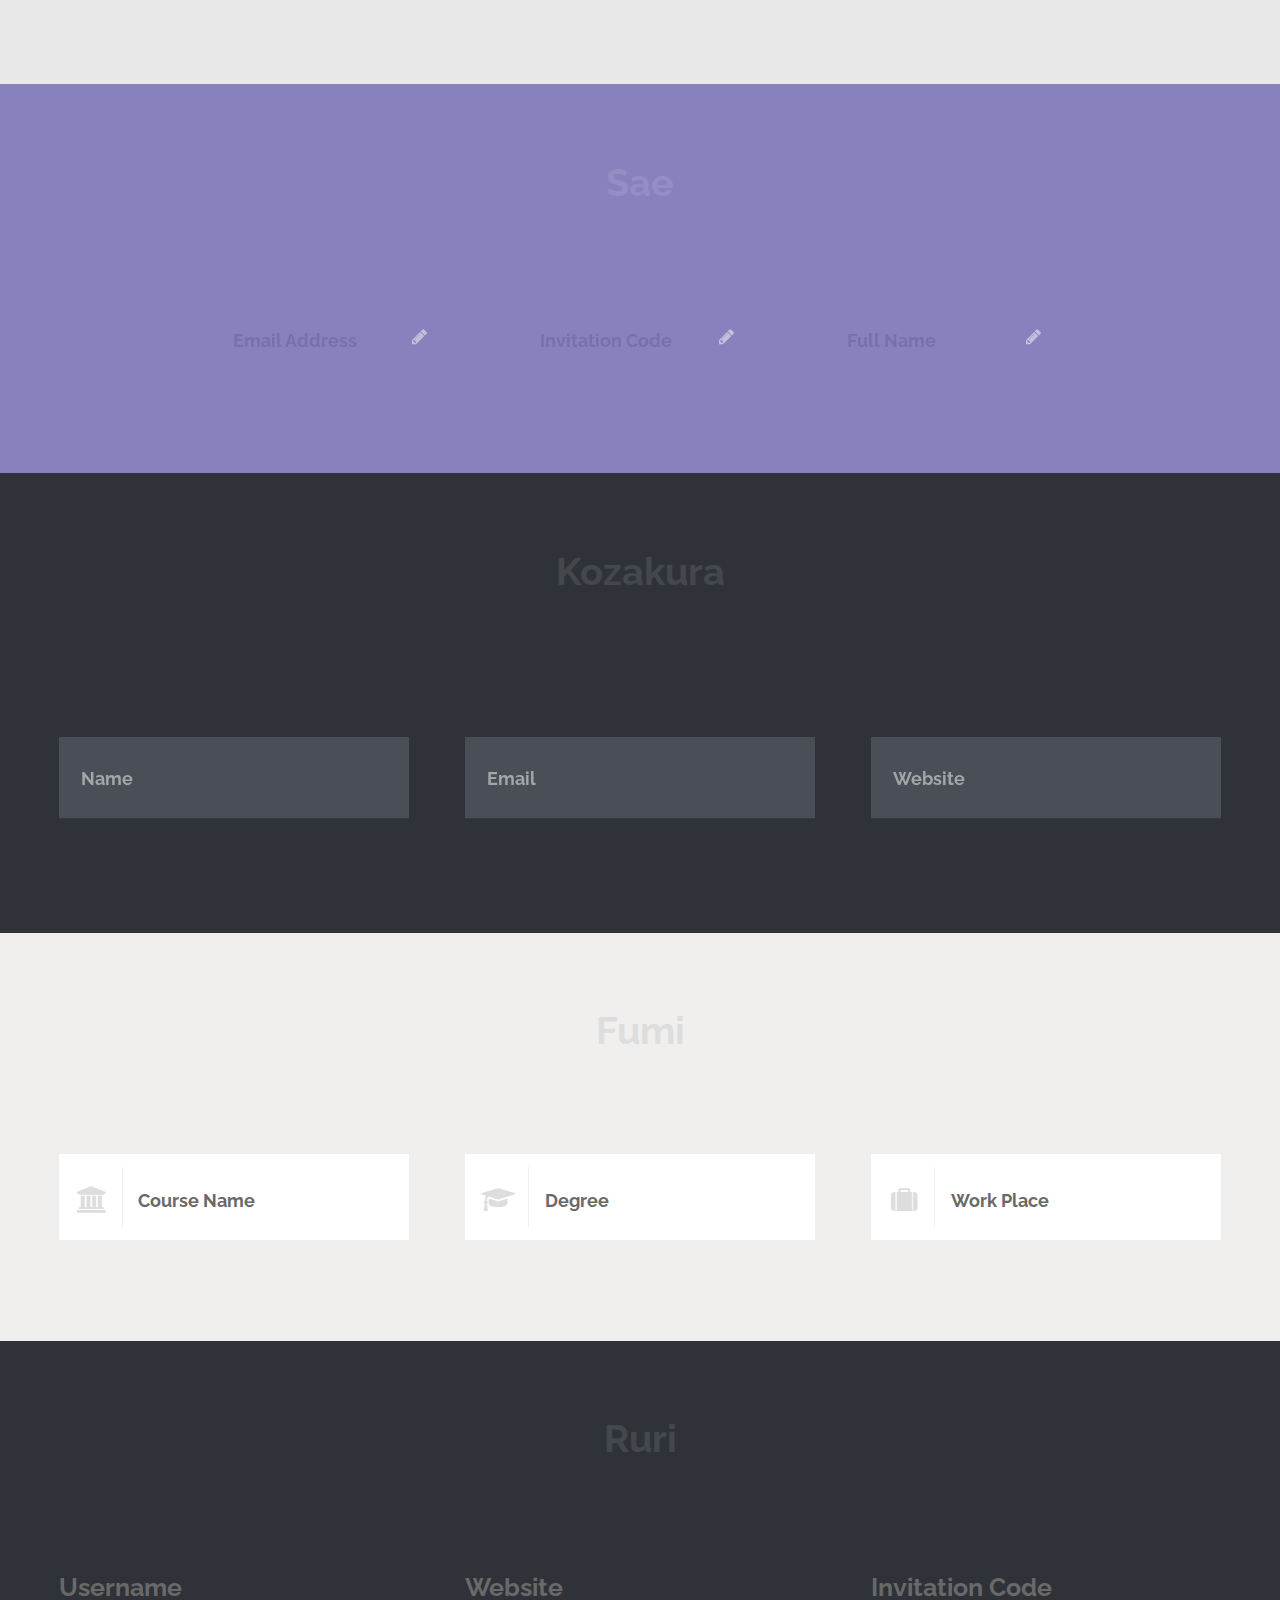
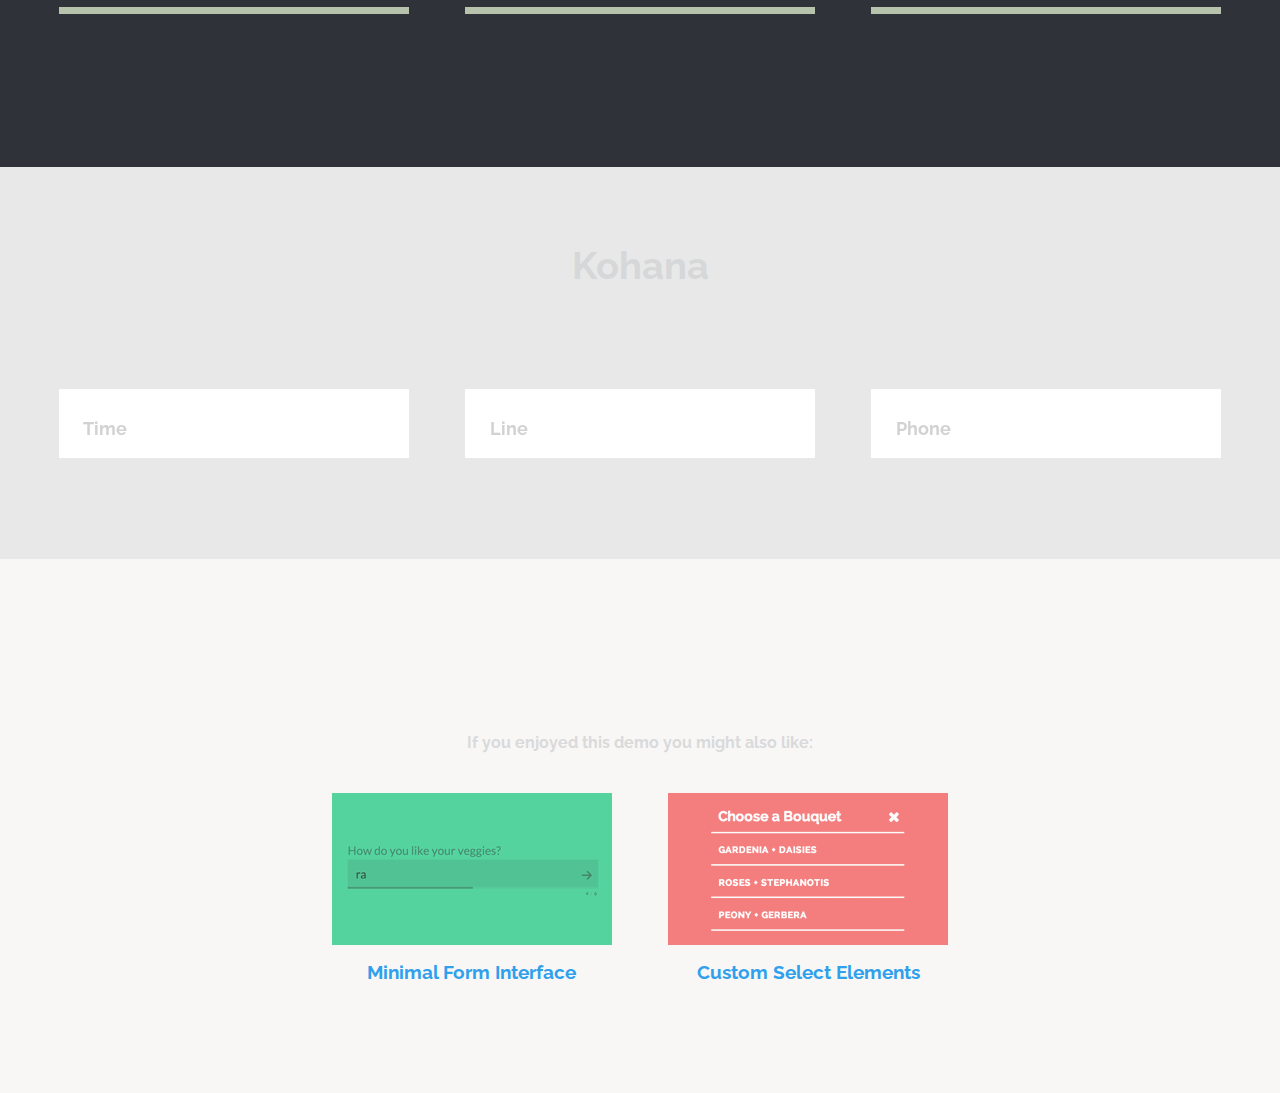
<file: TextInputEffects/index2.html>
<!DOCTYPE html>
<html lang="en" class="no-js">
	<head>
		<meta charset="UTF-8" />
		<meta http-equiv="X-UA-Compatible" content="IE=edge">
		<meta name="viewport" content="width=device-width, initial-scale=1">
		<title>Text Input Effects | Set 2</title>
		<meta name="description" content="Simple ideas for enhancing text input interactions" />
		<meta name="keywords" content="input, text, effect, focus, transition, interaction, inspiration, web design" />
		<meta name="author" content="Codrops" />
		<link rel="shortcut icon" href="../favicon.ico">
		<link rel="stylesheet" type="text/css" href="css/normalize.css" />
		<link rel="stylesheet" type="text/css" href="fonts/font-awesome-4.2.0/css/font-awesome.min.css" />
		<link rel="stylesheet" type="text/css" href="css/demo.css" />
		<link rel="stylesheet" type="text/css" href="css/set2.css" />
		<!--[if IE]>
  		<script src="http://html5shiv.googlecode.com/svn/trunk/html5.js"></script>
		<![endif]-->
	</head>
	<body>
		<div class="container">
			<header class="codrops-header">
				<div class="codrops-links">
					<a class="codrops-icon codrops-icon--prev" href="http://tympanus.net/Tutorials/SlidingHeaderLayout/" title="Previous Demo"><span>Previous Demo</span></a>
					<a class="codrops-icon codrops-icon--drop" href="http://tympanus.net/codrops/?p=21991" title="Back to the a"><span>Back to the Codrops a</span></a>
				</div>
				<h1>Text Input Effects <span>Simple ideas for enhancing text input interactions</span></h1>
				<nav class="codrops-demos">
					<a href="index.html">Set 1</a>
					<a href="index2.html" class="current-demo">Set 2</a>
				</nav>
			</header>
			<section class="content bgcolor-3">
				<h2>Manami</h2>
				<span class="input input--manami">
					<input class="input__field input__field--manami" type="text" id="input-32" />
					<label class="input__label input__label--manami" for="input-32">
						<span class="input__label-content input__label-content--manami">Username</span>
					</label>
				</span>
				<span class="input input--manami">
					<input class="input__field input__field--manami" type="text" id="input-33" />
					<label class="input__label input__label--manami" for="input-33">
						<span class="input__label-content input__label-content--manami">Website</span>
					</label>
				</span>
				<span class="input input--manami">
					<input class="input__field input__field--manami" type="text" id="input-34" />
					<label class="input__label input__label--manami" for="input-34">
						<span class="input__label-content input__label-content--manami">Invitation Code</span>
					</label>
				</span>
			</section>
			<section class="content bgcolor-7">
				<h2>Nariko</h2>
				<span class="input input--nariko">
					<input class="input__field input__field--nariko" type="text" id="input-20" />
					<label class="input__label input__label--nariko" for="input-20">
						<span class="input__label-content input__label-content--nariko">Username</span>
					</label>
				</span>
				<span class="input input--nariko">
					<input class="input__field input__field--nariko" type="text" id="input-21" />
					<label class="input__label input__label--nariko" for="input-21">
						<span class="input__label-content input__label-content--nariko">Website</span>
					</label>
				</span>
				<span class="input input--nariko">
					<input class="input__field input__field--nariko" type="text" id="input-22" />
					<label class="input__label input__label--nariko" for="input-22">
						<span class="input__label-content input__label-content--nariko">Invitation Code</span>
					</label>
				</span>
			</section>
			<section class="content bgcolor-1">
				<h2>Nao</h2>
				<span class="input input--nao">
					<input class="input__field input__field--nao" type="text" id="input-1" />
					<label class="input__label input__label--nao" for="input-1">
						<span class="input__label-content input__label-content--nao">Username</span>
					</label>
					<svg class="graphic graphic--nao" width="300%" height="100%" viewBox="0 0 1200 60" preserveAspectRatio="none">
						<path d="M0,56.5c0,0,298.666,0,399.333,0C448.336,56.5,513.994,46,597,46c77.327,0,135,10.5,200.999,10.5c95.996,0,402.001,0,402.001,0"/>
					</svg>
				</span>
				<span class="input input--nao">
					<input class="input__field input__field--nao" type="text" id="input-2" />
					<label class="input__label input__label--nao" for="input-2">
						<span class="input__label-content input__label-content--nao">Email</span>
					</label>
					<svg class="graphic graphic--nao" width="300%" height="100%" viewBox="0 0 1200 60" preserveAspectRatio="none">
						<path d="M0,56.5c0,0,298.666,0,399.333,0C448.336,56.5,513.994,46,597,46c77.327,0,135,10.5,200.999,10.5c95.996,0,402.001,0,402.001,0"/>
					</svg>
				</span>
				<span class="input input--nao">
					<input class="input__field input__field--nao" type="text" id="input-3" />
					<label class="input__label input__label--nao" for="input-3">
						<span class="input__label-content input__label-content--nao">Invitation Code</span>
					</label>
					<svg class="graphic graphic--nao" width="300%" height="100%" viewBox="0 0 1200 60" preserveAspectRatio="none">
						<path d="M0,56.5c0,0,298.666,0,399.333,0C448.336,56.5,513.994,46,597,46c77.327,0,135,10.5,200.999,10.5c95.996,0,402.001,0,402.001,0"/>
					</svg>
				</span>
			</section>
			<section class="content">
				<h2>Yoshiko</h2>
				<span class="input input--yoshiko">
					<input class="input__field input__field--yoshiko" type="text" id="input-10" />
					<label class="input__label input__label--yoshiko" for="input-10">
						<span class="input__label-content input__label-content--yoshiko" data-content="Bird's Color">Bird's Color</span>
					</label>
				</span>
				<span class="input input--yoshiko">
					<input class="input__field input__field--yoshiko" type="text" id="input-11" />
					<label class="input__label input__label--yoshiko" for="input-11">
						<span class="input__label-content input__label-content--yoshiko" data-content="Wing Span">Wing Span</span>
					</label>
				</span>
				<span class="input input--yoshiko">
					<input class="input__field input__field--yoshiko" type="text" id="input-12" />
					<label class="input__label input__label--yoshiko" for="input-12">
						<span class="input__label-content input__label-content--yoshiko" data-content="Beak Length">Beak Length</span>
					</label>
				</span>
			</section>
			<section class="content bgcolor-10">
				<h2>Shoko</h2>
				<span class="input input--shoko">
					<input class="input__field input__field--shoko" type="text" id="input-4" />
					<label class="input__label input__label--shoko" for="input-4">
						<span class="input__label-content input__label-content--shoko">Player Name</span>
					</label>
					<svg class="graphic graphic--shoko" width="300%" height="100%" viewBox="0 0 1200 60" preserveAspectRatio="none">
						<path d="M0,56.5c0,0,298.666,0,399.333,0C448.336,56.5,513.994,46,597,46c77.327,0,135,10.5,200.999,10.5c95.996,0,402.001,0,402.001,0"/>
						<path d="M0,2.5c0,0,298.666,0,399.333,0C448.336,2.5,513.994,13,597,13c77.327,0,135-10.5,200.999-10.5c95.996,0,402.001,0,402.001,0"/>
					</svg>
				</span>
				<span class="input input--shoko">
					<input class="input__field input__field--shoko" type="text" id="input-5" />
					<label class="input__label input__label--shoko" for="input-5">
						<span class="input__label-content input__label-content--shoko">Village</span>
					</label>
					<svg class="graphic graphic--shoko" width="300%" height="100%" viewBox="0 0 1200 60" preserveAspectRatio="none">
						<path d="M0,56.5c0,0,298.666,0,399.333,0C448.336,56.5,513.994,46,597,46c77.327,0,135,10.5,200.999,10.5c95.996,0,402.001,0,402.001,0"/>
						<path d="M0,2.5c0,0,298.666,0,399.333,0C448.336,2.5,513.994,13,597,13c77.327,0,135-10.5,200.999-10.5c95.996,0,402.001,0,402.001,0"/>
					</svg>
				</span>
				<span class="input input--shoko">
					<input class="input__field input__field--shoko" type="text" id="input-6" />
					<label class="input__label input__label--shoko" for="input-6">
						<span class="input__label-content input__label-content--shoko">World</span>
					</label>
					<svg class="graphic graphic--shoko" width="300%" height="100%" viewBox="0 0 1200 60" preserveAspectRatio="none">
						<path d="M0,56.5c0,0,298.666,0,399.333,0C448.336,56.5,513.994,46,597,46c77.327,0,135,10.5,200.999,10.5c95.996,0,402.001,0,402.001,0"/>
						<path d="M0,2.5c0,0,298.666,0,399.333,0C448.336,2.5,513.994,13,597,13c77.327,0,135-10.5,200.999-10.5c95.996,0,402.001,0,402.001,0"/>
					</svg>
				</span>
			</section>
			<section class="content bgcolor-4">
				<h2>Chisato</h2>
				<span class="input input--chisato">
					<input class="input__field input__field--chisato" type="text" id="input-13" />
					<label class="input__label input__label--chisato" for="input-13">
						<span class="input__label-content input__label-content--chisato" data-content="First Name">First Name</span>
					</label>
				</span>
				<span class="input input--chisato">
					<input class="input__field input__field--chisato" type="text" id="input-14" />
					<label class="input__label input__label--chisato" for="input-14">
						<span class="input__label-content input__label-content--chisato" data-content="Middle Name">Middle Name</span>
					</label>
				</span>
				<span class="input input--chisato">
					<input class="input__field input__field--chisato" type="text" id="input-15" />
					<label class="input__label input__label--chisato" for="input-15">
						<span class="input__label-content input__label-content--chisato" data-content="Last Name">Last Name</span>
					</label>
				</span>
			</section>
			<section class="content bgcolor-3">
				<h2>Makiko</h2>
				<span class="input input--makiko">
					<input class="input__field input__field--makiko" type="text" id="input-16" />
					<label class="input__label input__label--makiko" for="input-16">
						<span class="input__label-content input__label-content--makiko">Search</span>
					</label>
				</span>
			</section>
			<section class="content bgcolor-9">
				<h2>Sae</h2>
				<span class="input input--sae">
					<input class="input__field input__field--sae" type="text" id="input-17" />
					<label class="input__label input__label--sae" for="input-17">
						<i class="fa fa-fw fa-pencil icon icon--sae"></i>
						<span class="input__label-content input__label-content--sae">Email Address</span>
					</label>
				</span>
				<span class="input input--sae">
					<input class="input__field input__field--sae" type="text" id="input-18" />
					<label class="input__label input__label--sae" for="input-18">
						<i class="fa fa-fw fa-pencil icon icon--sae"></i>
						<span class="input__label-content input__label-content--sae">Invitation Code</span>
					</label>
				</span>
				<span class="input input--sae">
					<input class="input__field input__field--sae" type="text" id="input-19" />
					<label class="input__label input__label--sae" for="input-19">
						<i class="fa fa-fw fa-pencil icon icon--sae"></i>
						<span class="input__label-content input__label-content--sae">Full Name</span>
					</label>
				</span>
			</section>
			<section class="content bgcolor-4">
				<h2>Kozakura</h2>
				<span class="input input--kozakura">
					<input class="input__field input__field--kozakura" type="text" id="input-7" />
					<label class="input__label input__label--kozakura" for="input-7">
						<span class="input__label-content input__label-content--kozakura" data-content="Name">Name</span>
					</label>
					<svg class="graphic graphic--kozakura" width="300%" height="100%" viewBox="0 0 1200 60" preserveAspectRatio="none">
						<path d="M1200,9c0,0-305.005,0-401.001,0C733,9,675.327,4.969,598,4.969C514.994,4.969,449.336,9,400.333,9C299.666,9,0,9,0,9v43c0,0,299.666,0,400.333,0c49.002,0,114.66,3.484,197.667,3.484c77.327,0,135-3.484,200.999-3.484C894.995,52,1200,52,1200,52V9z"/>
					</svg>
				</span>
				<span class="input input--kozakura">
					<input class="input__field input__field--kozakura" type="text" id="input-8" />
					<label class="input__label input__label--kozakura" for="input-8">
						<span class="input__label-content input__label-content--kozakura" data-content="Email">Email</span>
					</label>
					<svg class="graphic graphic--kozakura" width="300%" height="100%" viewBox="0 0 1200 60" preserveAspectRatio="none">
						<path d="M1200,9c0,0-305.005,0-401.001,0C733,9,675.327,4.969,598,4.969C514.994,4.969,449.336,9,400.333,9C299.666,9,0,9,0,9v43c0,0,299.666,0,400.333,0c49.002,0,114.66,3.484,197.667,3.484c77.327,0,135-3.484,200.999-3.484C894.995,52,1200,52,1200,52V9z"/>
					</svg>
				</span>
				<span class="input input--kozakura">
					<input class="input__field input__field--kozakura" type="text" id="input-9" />
					<label class="input__label input__label--kozakura" for="input-9">
						<span class="input__label-content input__label-content--kozakura" data-content="Website">Website</span>
					</label>
					<svg class="graphic graphic--kozakura" width="300%" height="100%" viewBox="0 0 1200 60" preserveAspectRatio="none">
						<path d="M1200,9c0,0-305.005,0-401.001,0C733,9,675.327,4.969,598,4.969C514.994,4.969,449.336,9,400.333,9C299.666,9,0,9,0,9v43c0,0,299.666,0,400.333,0c49.002,0,114.66,3.484,197.667,3.484c77.327,0,135-3.484,200.999-3.484C894.995,52,1200,52,1200,52V9z"/>
					</svg>
				</span>
			</section>
			<section class="content bgcolor-1">
				<h2>Fumi</h2>
				<span class="input input--fumi">
					<input class="input__field input__field--fumi" type="text" id="input-23" />
					<label class="input__label input__label--fumi" for="input-23">
						<i class="fa fa-fw fa-university icon icon--fumi"></i>
						<span class="input__label-content input__label-content--fumi">Course Name</span>
					</label>
				</span>
				<span class="input input--fumi">
					<input class="input__field input__field--fumi" type="text" id="input-24" />
					<label class="input__label input__label--fumi" for="input-24">
						<i class="fa fa-fw fa-graduation-cap icon icon--fumi"></i>
						<span class="input__label-content input__label-content--fumi">Degree</span>
					</label>
				</span>
				<span class="input input--fumi">
					<input class="input__field input__field--fumi" type="text" id="input-25" />
					<label class="input__label input__label--fumi" for="input-25">
						<i class="fa fa-fw fa-suitcase icon icon--fumi"></i>
						<span class="input__label-content input__label-content--fumi">Work Place</span>
					</label>
				</span>
			</section>
			<section class="content bgcolor-4">
				<h2>Ruri</h2>
				<span class="input input--ruri">
					<input class="input__field input__field--ruri" type="text" id="input-26" />
					<label class="input__label input__label--ruri" for="input-26">
						<span class="input__label-content input__label-content--ruri">Username</span>
					</label>
				</span>
				<span class="input input--ruri">
					<input class="input__field input__field--ruri" type="text" id="input-27" />
					<label class="input__label input__label--ruri" for="input-27">
						<span class="input__label-content input__label-content--ruri">Website</span>
					</label>
				</span>
				<span class="input input--ruri">
					<input class="input__field input__field--ruri" type="text" id="input-28" />
					<label class="input__label input__label--ruri" for="input-28">
						<span class="input__label-content input__label-content--ruri">Invitation Code</span>
					</label>
				</span>
			</section>
			<section class="content bgcolor-3">
				<h2>Kohana</h2>
				<span class="input input--kohana">
					<input class="input__field input__field--kohana" type="text" id="input-29" />
					<label class="input__label input__label--kohana" for="input-29">
						<i class="fa fa-fw fa-clock-o icon icon--kohana"></i>
						<span class="input__label-content input__label-content--kohana">Time</span>
					</label>
				</span>
				<span class="input input--kohana">
					<input class="input__field input__field--kohana" type="text" id="input-30" />
					<label class="input__label input__label--kohana" for="input-30">
						<i class="fa fa-fw fa-bus icon icon--kohana"></i>
						<span class="input__label-content input__label-content--kohana">Line</span>
					</label>
				</span>
				<span class="input input--kohana">
					<input class="input__field input__field--kohana" type="text" id="input-31" />
					<label class="input__label input__label--kohana" for="input-31">
						<i class="fa fa-fw fa-phone icon icon--kohana"></i>
						<span class="input__label-content input__label-content--kohana">Phone</span>
					</label>
				</span>
			</section>
			<!-- Related demos -->
			<section class="content content--related">
				<p>If you enjoyed this demo you might also like:</p>
				<a class="media-item" href="http://tympanus.net/Development/MinimalForm/">
					<img class="media-item__img" src="img/related/MinimalForm.png" />
					<h3 class="media-item__title">Minimal Form Interface</h3>
				</a>
				<a class="media-item" href="http://tympanus.net/Development/SelectInspiration/">
					<img class="media-item__img" src="img/related/SelectInspiration.png" />
					<h3 class="media-item__title">Custom Select Elements</h3>
				</a>
			</section>
		</div><!-- /container -->
		<script src="js/classie.js"></script>
		<script>
			(function() {
				// trim polyfill : https://developer.mozilla.org/en-US/docs/Web/JavaScript/Reference/Global_Objects/String/Trim
				if (!String.prototype.trim) {
					(function() {
						// Make sure we trim BOM and NBSP
						var rtrim = /^[\s\uFEFF\xA0]+|[\s\uFEFF\xA0]+$/g;
						String.prototype.trim = function() {
							return this.replace(rtrim, '');
						};
					})();
				}

				[].slice.call( document.querySelectorAll( 'input.input__field' ) ).forEach( function( inputEl ) {
					// in case the input is already filled..
					if( inputEl.value.trim() !== '' ) {
						classie.add( inputEl.parentNode, 'input--filled' );
					}

					// events:
					inputEl.addEventListener( 'focus', onInputFocus );
					inputEl.addEventListener( 'blur', onInputBlur );
				} );

				function onInputFocus( ev ) {
					classie.add( ev.target.parentNode, 'input--filled' );
				}

				function onInputBlur( ev ) {
					if( ev.target.value.trim() === '' ) {
						classie.remove( ev.target.parentNode, 'input--filled' );
					}
				}
			})();
		</script>
	</body>
</html>
</file>
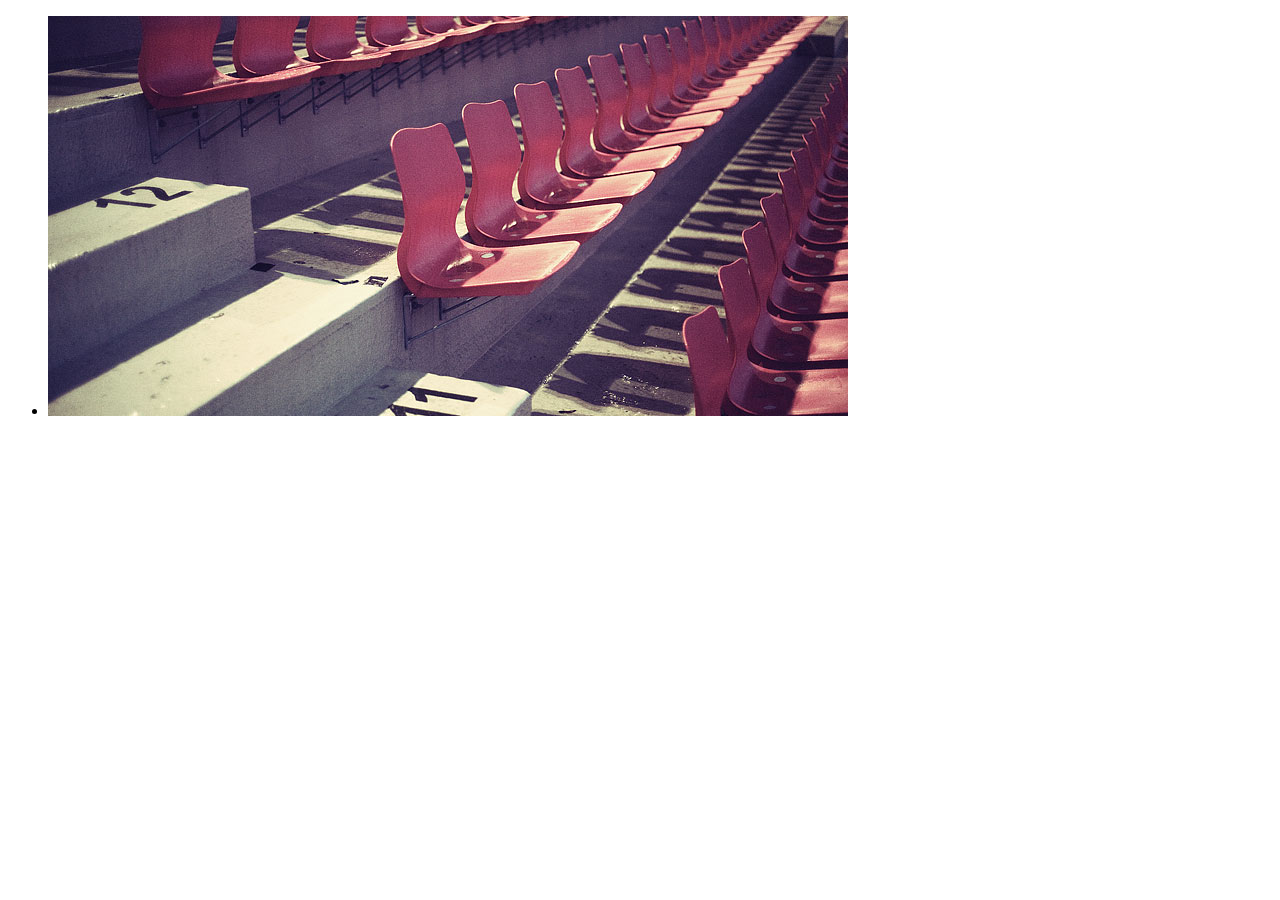
<file: ResponsiveSlides.js-master/demo/demo.html>
<!DOCTYPE html>
<html lang="en">
<head>

  
  <script src="http://ajax.googleapis.com/ajax/libs/jquery/1.8.3/jquery.min.js"></script>
  <script src="../responsiveslides.min.js"></script>
  <script>
    // You can also use "$(window).load(function() {"
    $(function () {

      // Slideshow 1
      $("#slider1").responsiveSlides({
        maxwidth: 800,
        speed: 800
      });

     

    });
  </script>
</head>
<body>
 



    <!-- Slideshow 1 -->
    <ul class="rslides" id="slider1">
      <li><img src="images/1.jpg" alt=""></li>
      <li><img src="images/2.jpg" alt=""></li>
      <li><img src="images/3.jpg" alt=""></li>
    </ul>



    
</body>
</html>
</file>
<file: prueba/css/estilos.css>
/*importamos la fuente de google fonts*/
@import url(http://fonts.googleapis.com/css?family=Open+Sans:400italic);
/*estilos del cuerpo de la pagina*/
html, body {
margin: 0;
padding: 0;
overflow-x: hidden;
font-family: 'Open Sans';
font-size: 13px;
background: #f5f5f5;
}
/*estilos para la primera seccion de la página*/
header
{
background: url(../imagenes/header.jpg) no-repeat center top fixed;
-webkit-background-size: cover;
-moz-background-size: cover;
-o-background-size: cover;
background-size: cover;
width: 100%;
margin: 0;
padding: 0;
overflow-x: hidden;
}
/*estilos de cabceras*/
h2
{
	margin-top: 24%;
	text-align: left;
	color: white;
	font-weight: normal;
	font-size: 34px;
	font-style: italic;
}
h3
{
	font-size: 28px;
	font-style: italic;
	font-weight: 100;
	color: #585858;
}
h4
{
	font-size: 37px;
	font-weight: 100;
	color: #585858;
	margin-top: -3%;
}
h5
{
	color: #ffffff;
font-size: 14px;
font-weight: 100;
}
/*estilos de la linea horizontal*/
hr
{
	width: 20%;
	border: 2px solid #4acaff;
	height: 2px;
	margin-top: -3%;
	background-color: #4acaff;
	margin-bottom: 6%;
}
/*estilos de la primera seccion primer div*/
#cabecera
{
	width: 80%;
	padding-top: 3%;
	margin: 0 auto;
	padding: 0 auto;
	text-align: center;
}
/*estilos del input descripcion del trabajo*/
#cabecera input[type="search"]
{
border: 0px;
width: 86%;
margin-right: 3%;
padding: 1%;
border-bottom: 4px solid #e2e2e2;
-webkit-border-radius: 2px;
-moz-border-radius: 2px;
border-radius: 2px;
}
/*estilos del boton de la seccón*/
button{
background: #4acaff;
border: none;
border-bottom: 3px solid #3baedd;
border-radius: 2px;
color: #fff;
display: inline-block;
padding: 10px 18px 11px;
text-decoration: none;
font-size: 15px;
font-style: italic;
font-weight: 100;
}
/*estilos del formulario*/
form
{
	text-align: left;
}
/*estilos de los campos de selección*/
input[type="checkbox"] {
    display:none;
}
input[type="checkbox"] + label span {
display: inline-block;
width: 11px;
height: 11px;
background: white;
cursor: pointer;
border-bottom: 2px solid #e2e2e2;
margin-right: 2%;
}
.texto
{
float: left;
width: 22%;
margin-right: -11%;
color: white;
font-style: italic;
margin-top: 3%;
margin-bottom: 27%;
}
select
{
float: right;
margin-top: 3%;
margin-right: 14%;
padding: 6px;
border-radius: 3px;
border: 0px;
}
label
{
	margin-right: 7%;
}
/*estilos para el combobox*/
select#soflow, select#soflow-color {
-webkit-appearance: button;
background-image: url(../imagenes/15xvbd5.png);
background-position: 102% center;
background-repeat: no-repeat;
color: #c7c7c7;
font-size: inherit;
overflow: hidden;
padding: 5px 10px;
text-overflow: ellipsis;
white-space: nowrap;
width: 214px;
border: 0px;
font-style: italic;
}
/*estilos para el logotipo*/
#logo
{
	float: left;
}
/*estilos para el menú*/
nav ul
{
	float: right;
}
nav ul li
{
	list-style: none;
	float: left;
	padding: 10px;
	display: block;
}
nav ul li a
{
	color: white;
	text-decoration: none;
}
nav ul li a:hover
{
	border-top: 5px solid #4acaff;
}
/*fin de estilos del menu*/
input[type="search"] {
    -webkit-appearance: textfield;
}

input[type="search"]::-webkit-search-decoration,
input[type="search"]::-webkit-search-cancel-button {
    -webkit-appearance: none;
}
#intro
{
	background: url(../imagenes/intro.jpg);
width: 100%;
margin: 0;
padding: 0;
overflow-x: hidden;
}
#subscribe
{
	background: url(../imagenes/subscribe.jpg);
width: 100%;
margin: 0;
padding: 0;
overflow-x: hidden;
}
/*estilos para el pie*/
footer
{
background: url(../imagenes/intro.jpg);
width: 80%;
margin: 0;
padding-left: 6%;
padding-right: 14%;
padding-top: 5%;
padding-bottom: 3%;
overflow-x: hidden;
}
.cuerpo
{
width: 40%;
padding-top: 3%;
margin: 0 auto;
padding: 0 auto;
text-align: center;
color: #585858;
padding-bottom: 7%;

}
#redes
{
	float: right;
	margin-top: -3%;
}

.cuerpo a
{
color: #4acaff;
border: 3px solid #4acaff;
padding: 3% 5%;
text-decoration: none;
top: 19%;
-webkit-border-radius: 7px;
-moz-border-radius: 7px;
border-radius: 7px;
font-weight: bold;
}
.cuerpo p
{
margin-bottom: 16%;
}
.cuerpo input[type="search"]
{
	border-left: 2px solid #4acaff;
	border-top: 2px solid #4acaff;
	border-bottom: 2px solid #4acaff;
	-webkit-border-top-left-radius: 7px;
	-webkit-border-bottom-left-radius: 7px;
	-moz-border-radius-topleft: 7px;
	border-right: 0px;
	-moz-border-radius-bottomleft: 7px;
	border-top-left-radius: 7px;
	border-bottom-left-radius: 7px;
	color: #ffffff;
	padding: 17px;
	background-color: transparent;
	float: left;
	margin-left: 24%;
	margin-top: 0px;
}
.cuerpo input[type="image"]
{
	border-right: 2px solid #4acaff;
	border-top: 2px solid #4acaff;
	border-bottom: 2px solid #4acaff;
	-webkit-border-top-right-radius: 7px;
	-webkit-border-bottom-right-radius: 7px;
	-moz-border-radius-topleft: 7px;
	border-left: 0px;
	-moz-border-radius-bottomright: 7px;
	border-top-right-radius: 7px;
	border-bottom-right-radius: 7px;
	color: #ffffff;
	padding: 17px;
	background-color: transparent;
	float: left;
	margin-left: -1%;
	width: 20px;
	margin-top: 0px;
}
#subscribe .cuerpo
{
	padding-top: 8%;
	padding-bottom: 12%;
}
/*estilos del pie*/
footer a
{
text-decoration: none;
color: #7a7a7a;
font-weight: bold;
}
footer p
{
text-decoration: none;
color: #7a7a7a;
font-weight: bold;
}
span
{
	color: #a6a5a5;
	font-weight: 100;
}
</file>
<file: TextInputEffects/css/demo.css>
@import url(http://fonts.googleapis.com/css?family=Raleway:200,500,700,800);

@font-face {
	font-weight: normal;
	font-style: normal;
	font-family: 'codropsicons';
	src:url('../fonts/codropsicons/codropsicons.eot');
	src:url('../fonts/codropsicons/codropsicons.eot?#iefix') format('embedded-opentype'),
		url('../fonts/codropsicons/codropsicons.woff') format('woff'),
		url('../fonts/codropsicons/codropsicons.ttf') format('truetype'),
		url('../fonts/codropsicons/codropsicons.svg#codropsicons') format('svg');
}

*, *:after, *:before { -webkit-box-sizing: border-box; box-sizing: border-box; }
.clearfix:before, .clearfix:after { content: ''; display: table; }
.clearfix:after { clear: both; }

body {
	background: #f9f7f6;
	color: #404d5b;
	font-weight: 500;
	font-size: 1.05em;
	font-family: 'Raleway', Arial, sans-serif;
}

a {
	color: #2fa0ec;
	text-decoration: none;
	outline: none;
}

a:hover, a:focus {
	color: #404d5b;
}

.container {
	margin: 0 auto;
	text-align: center;
	overflow: hidden;
}

.content {
	font-size: 150%;
	padding: 3em 0;
}

.content h2 {
	margin: 0 0 2em;
	opacity: 0.1;
}

.content p {
	margin: 1em 0;
	padding: 5em 0 0 0;
	font-size: 0.65em;
}

.bgcolor-1 { background: #f0efee; }
.bgcolor-2 { background: #f9f9f9; }
.bgcolor-3 { background: #e8e8e8; }
.bgcolor-4 { background: #2f3238; color: #fff; }
.bgcolor-5 { background: #df6659; color: #521e18; }
.bgcolor-6 { background: #2fa8ec; color: #fff;}
.bgcolor-7 { background: #d0d6d6; }
.bgcolor-8 { background: #3d4444; color: #fff; }
.bgcolor-9 { background: #8781bd; color: #fff; }
.bgcolor-10 { background: #6C6C6C; }

body .nomargin-bottom {
	margin-bottom: 0;
}

/* Header */
.codrops-header {
	padding: 3em 190px 4em;
	letter-spacing: -1px;
}

.codrops-header h1 {
	font-weight: 800;
	font-size: 4em;
	line-height: 1;
	margin: 0.25em 0 0;
}

.codrops-header h1 span {
	display: block;
	font-size: 50%;
	font-weight: 400;
	padding: 0.325em 0 1em 0;
	color: #c3c8cd;
}

/* Demos nav */
.codrops-demos a {
	text-transform: uppercase;
	letter-spacing: 1px;
	font-weight: bold;
	font-size: 0.85em;
	display: inline-block;
	margin: 0 1em;
	font-family: "Avenir", "Helvetica Neue", Helvetica, Arial, sans-serif;
}

.codrops-demos a.current-demo {
	border-bottom: 2px solid;
	color: #404d5b;
}

/* Top Navigation Style */
.codrops-links {
	position: relative;
	display: inline-block;
	white-space: nowrap;
	font-size: 1.25em;
	text-align: center;
}

.codrops-links::after {
	position: absolute;
	top: 0;
	left: 50%;
	margin-left: -1px;
	width: 2px;
	height: 100%;
	background: #dbdbdb;
	content: '';
	-webkit-transform: rotate3d(0,0,1,22.5deg);
	transform: rotate3d(0,0,1,22.5deg);
}

.codrops-icon {
	display: inline-block;
	margin: 0.5em;
	padding: 0em 0;
	width: 1.5em;
	text-decoration: none;
}

.codrops-icon span {
	display: none;
}

.codrops-icon:before {
	margin: 0 5px;
	text-transform: none;
	font-weight: normal;
	font-style: normal;
	font-variant: normal;
	font-family: 'codropsicons';
	line-height: 1;
	speak: none;
	-webkit-font-smoothing: antialiased;
}

.codrops-icon--drop:before {
	content: "\e001";
}

.codrops-icon--prev:before {
	content: "\e004";
}

/* Related demos */
.content--related {
	text-align: center;
	color: #D8DADB;
	font-weight: bold;
}

.media-item {
	display: inline-block;
	padding: 1em;
	vertical-align: top;
	-webkit-transition: color 0.3s;
	transition: color 0.3s;
}

.media-item__img {
	opacity: 0.8;
	-webkit-transition: opacity 0.3s;
	transition: opacity 0.3s;
}

.media-item:hover .media-item__img,
.media-item:focus .media-item__img {
	opacity: 1;
}

.media-item__title {
	font-size: 0.75em;
	margin: 0;
	padding: 0.5em;
}

@media screen and (max-width: 50em) {
	.codrops-header {
		padding: 3em 10% 4em;
	}
}

@media screen and (max-width: 40em) {
	.codrops-header h1 {
		font-size: 2.8em;
	}
}
</file>
<file: TextInputEffects/css/set1.css>
.input {
	position: relative;
	z-index: 1;
	display: inline-block;
	margin: 1em;
	max-width: 350px;
	width: calc(100% - 2em);
	vertical-align: top;
}

.input__field {
	position: relative;
	display: block;
	float: right;
	padding: 0.8em;
	width: 60%;
	border: none;
	border-radius: 0;
	background: #f0f0f0;
	color: #aaa;
	font-weight: bold;
	font-family: "Helvetica Neue", Helvetica, Arial, sans-serif;
	-webkit-appearance: none; /* for box shadows to show on iOS */
}

.input__field:focus {
	outline: none;
}

.input__label {
	display: inline-block;
	float: right;
	padding: 0 1em;
	width: 40%;
	color: #6a7989;
	font-weight: bold;
	font-size: 70.25%;
	-webkit-font-smoothing: antialiased;
    -moz-osx-font-smoothing: grayscale;
	-webkit-touch-callout: none;
	-webkit-user-select: none;
	-khtml-user-select: none;
	-moz-user-select: none;
	-ms-user-select: none;
	user-select: none;
}

.input__label-content {
	position: relative;
	display: block;
	padding: 1.6em 0;
	width: 100%;
}

.graphic {
	position: absolute;
	top: 0;
	left: 0;
	fill: none;
}

.icon {
	color: #ddd;
	font-size: 150%;
}

/* Individual styles */

/* Haruki */

.input--haruki {
	margin: 4em 1em 1em;
}

.input__field--haruki {
	padding: 0.4em 0.25em;
	width: 100%;
	background: transparent;
	color: #AFB5BB;
	font-size: 1.55em;
}

.input__label--haruki {
	position: absolute;
	width: 100%;
	text-align: left;
	pointer-events: none;
}

.input__label-content--haruki {
	-webkit-transition: -webkit-transform 0.3s;
	transition: transform 0.3s;
}

.input__label--haruki::before,
.input__label--haruki::after {
	content: '';
	position: absolute;
	left: 0;
	z-index: -1;
	width: 100%;
	height: 4px;
	background: #6a7989;
	-webkit-transition: -webkit-transform 0.3s;
	transition: transform 0.3s;
}

.input__label--haruki::before {
	top: 0;
}

.input__label--haruki::after {
	bottom: 0;
}

.input__field--haruki:focus + .input__label--haruki .input__label-content--haruki,
.input--filled .input__label-content--haruki {
	-webkit-transform: translate3d(0, -90%, 0);
	transform: translate3d(0, -90%, 0);
}

.input__field--haruki:focus + .input__label--haruki::before,
.input--filled .input__label--haruki::before {
	-webkit-transform: translate3d(0, -0.5em, 0);
	transform: translate3d(0, -0.5em, 0);
}

.input__field--haruki:focus + .input__label--haruki::after,
.input--filled .input__label--haruki::after {
	-webkit-transform: translate3d(0, 0.5em, 0);
	transform: translate3d(0, 0.5em, 0);
}

/* Hoshi */
.input--hoshi {
	overflow: hidden;
}

.input__field--hoshi {
	margin-top: 1em;
	padding: 0.85em 0.15em;
	width: 100%;
	background: transparent;
	color: #595F6E;
}

.input__label--hoshi {
	position: absolute;
	bottom: 0;
	left: 0;
	padding: 0 0.25em;
	width: 100%;
	height: calc(100% - 1em);
	text-align: left;
	pointer-events: none;
}

.input__label-content--hoshi {
	position: absolute;
}

.input__label--hoshi::before,
.input__label--hoshi::after {
	content: '';
	position: absolute;
	top: 0;
	left: 0;
	width: 100%;
	height: calc(100% - 10px);
	border-bottom: 1px solid #B9C1CA;
}

.input__label--hoshi::after {
	margin-top: 2px;
	border-bottom: 4px solid red;
	-webkit-transform: translate3d(-100%, 0, 0);
	transform: translate3d(-100%, 0, 0);
	-webkit-transition: -webkit-transform 0.3s;
	transition: transform 0.3s;
}

.input__label--hoshi-color-1::after {
	border-color: hsl(200, 100%, 50%);
}

.input__label--hoshi-color-2::after {
	border-color: hsl(160, 100%, 50%);
}

.input__label--hoshi-color-3::after {
	border-color: hsl(20, 100%, 50%);
}

.input__field--hoshi:focus + .input__label--hoshi::after,
.input--filled .input__label--hoshi::after {
	-webkit-transform: translate3d(0, 0, 0);
	transform: translate3d(0, 0, 0);
}

.input__field--hoshi:focus + .input__label--hoshi .input__label-content--hoshi,
.input--filled .input__label-content--hoshi {
	-webkit-animation: anim-1 0.3s forwards;
	animation: anim-1 0.3s forwards;
}

@-webkit-keyframes anim-1 {
	50% {
		opacity: 0;
		-webkit-transform: translate3d(1em, 0, 0);
		transform: translate3d(1em, 0, 0);
	}
	51% {
		opacity: 0;
		-webkit-transform: translate3d(-1em, -40%, 0);
		transform: translate3d(-1em, -40%, 0);
	}
	100% {
		opacity: 1;
		-webkit-transform: translate3d(0, -40%, 0);
		transform: translate3d(0, -40%, 0);
	}
}

@keyframes anim-1 {
	50% {
		opacity: 0;
		-webkit-transform: translate3d(1em, 0, 0);
		transform: translate3d(1em, 0, 0);
	}
	51% {
		opacity: 0;
		-webkit-transform: translate3d(-1em, -40%, 0);
		transform: translate3d(-1em, -40%, 0);
	}
	100% {
		opacity: 1;
		-webkit-transform: translate3d(0, -40%, 0);
		transform: translate3d(0, -40%, 0);
	}
}

/* Kuro */
.input--kuro {
	max-width: 320px;
	margin-bottom: 3em;
}

.input__field--kuro {
	width: 100%;
	background: transparent;
	color: #9196A1;
	opacity: 0;
	text-align: center;
	-webkit-transition: opacity 0.3s;
	transition: opacity 0.3s;
}

.input__label--kuro {
	position: absolute;
	left: 0;
	width: 100%;
	color: #df6589;
	pointer-events: none;
}

.input__label--kuro::before,
.input__label--kuro::after {
	content: '';
	position: absolute;
	top: 0;
	left: 0;
	width: 50%;
	height: 100%;
	border: 4px solid #747981;
	-webkit-transition: -webkit-transform 0.3s;
	transition: transform 0.3s;
}

.input__label--kuro::before {
	border-right: none;
}

.input__label--kuro::after {
	left: 50%;
	border-left: none;
}

.input__field--kuro:focus,
.input--filled .input__field--kuro {
	opacity: 1;
	-webkit-transition-delay: 0.3s;
	transition-delay: 0.3s;
}

.input__field--kuro:focus + .input__label--kuro::before,
.input--filled .input__label--kuro::before {
	-webkit-transform: translate3d(-10%, 0, 0);
	transform: translate3d(-10%, 0, 0);
}

.input__field--kuro:focus + .input__label--kuro::after,
.input--filled .input__label--kuro::after {
	-webkit-transform: translate3d(10%, 0, 0);
	transform: translate3d(10%, 0, 0);
}

.input__field--kuro:focus + .input__label--kuro .input__label-content--kuro,
.input--filled .input__label-content--kuro {
	-webkit-animation: anim-2 0.3s forwards;
	animation: anim-2 0.3s forwards;
}

@-webkit-keyframes anim-2 {
	50% {
		opacity: 0;
		-webkit-transform: scale3d(0.3, 0.3, 1);
		transform: scale3d(0.3, 0.3, 1);
	}
	51% {
		opacity: 0;
		-webkit-transform: translate3d(0, 3.7em, 0) scale3d(0.3, 0.3, 1);
		transform: translate3d(0, 3.7em, 0) scale3d(0.3, 0.3, 1);
	}
	100% {
		opacity: 1;
		-webkit-transform: translate3d(0, 3.7em, 0);
		transform: translate3d(0, 3.7em, 0);
	}
}

@keyframes anim-2 {
	50% {
		opacity: 0;
		-webkit-transform: scale3d(0.3, 0.3, 1);
		transform: scale3d(0.3, 0.3, 1);
	}
	51% {
		opacity: 0;
		-webkit-transform: translate3d(0, 3.7em, 0) scale3d(0.3, 0.3, 1);
		transform: translate3d(0, 3.7em, 0) scale3d(0.3, 0.3, 1);
	}
	100% {
		opacity: 1;
		-webkit-transform: translate3d(0, 3.7em, 0);
		transform: translate3d(0, 3.7em, 0);
	}
}

/* Jiro */
.input--jiro {
	margin-top: 2em;
}

.input__field--jiro {
	padding: 0.85em 0.5em;
	width: 100%;
	background: transparent;
	color: #DDE2E2;
	opacity: 0;
	-webkit-transition: opacity 0.3s;
	transition: opacity 0.3s;
}

.input__label--jiro {
	position: absolute;
	left: 0;
	padding: 0 0.85em;
	width: 100%;
	height: 100%;
	text-align: left;
	pointer-events: none;
}

.input__label-content--jiro {
	-webkit-transition: -webkit-transform 0.3s 0.3s;
	transition: transform 0.3s 0.3s;
}

.input__label--jiro::before,
.input__label--jiro::after {
	content: '';
	position: absolute;
	top: 0;
	left: 0;
	width: 100%;
	height: 100%;
	-webkit-transition: -webkit-transform 0.3s;
	transition: transform 0.3s;
}

.input__label--jiro::before {
	border-top: 2px solid #6a7989;
	-webkit-transform: translate3d(0, 100%, 0) translate3d(0, -2px, 0);
	transform: translate3d(0, 100%, 0) translate3d(0, -2px, 0);
	-webkit-transition-delay: 0.3s;
	transition-delay: 0.3s;
}

.input__label--jiro::after {
	z-index: -1;
	background: #6a7989;
	-webkit-transform: scale3d(1, 0, 1);
	transform: scale3d(1, 0, 1);
	-webkit-transform-origin: 50% 0%;
	transform-origin: 50% 0%;
}

.input__field--jiro:focus,
.input--filled .input__field--jiro {
	opacity: 1;
	-webkit-transition-delay: 0.3s;
	transition-delay: 0.3s;
}

.input__field--jiro:focus + .input__label--jiro .input__label-content--jiro,
.input--filled .input__label-content--jiro {
	-webkit-transform: translate3d(0, -80%, 0);
	transform: translate3d(0, -80%, 0);
	-webkit-transition-timing-function: cubic-bezier(0.2, 1, 0.3, 1);
	transition-timing-function: cubic-bezier(0.2, 1, 0.3, 1);
}

.input__field--jiro:focus + .input__label--jiro::before,
.input--filled .input__label--jiro::before {
	-webkit-transition-delay: 0s;
	transition-delay: 0s;
}

.input__field--jiro:focus + .input__label--jiro::before,
.input--filled .input__label--jiro::before {
	-webkit-transform: translate3d(0, 0, 0);
	transform: translate3d(0, 0, 0);
}

.input__field--jiro:focus + .input__label--jiro::after,
.input--filled .input__label--jiro::after {
	-webkit-transform: scale3d(1, 1, 1);
	transform: scale3d(1, 1, 1);
	-webkit-transition-delay: 0.3s;
	transition-delay: 0.3s;
	-webkit-transition-timing-function: cubic-bezier(0.2, 1, 0.3, 1);
	transition-timing-function: cubic-bezier(0.2, 1, 0.3, 1);
}

/* Minoru */
.input__field--minoru {
	width: 100%;
	background: #fff;
	box-shadow: 0px 0px 0px 2px transparent;
	color: #eca29b;
	-webkit-transition: box-shadow 0.3s;
	transition: box-shadow 0.3s;
}

.input__label--minoru {
	padding: 0;
	width: 100%;
	text-align: left;
}

.input__label--minoru::after {
	content: '';
  	position: absolute;
  	top: 0;
  	z-index: -1;
  	width: 100%;
  	height: 4em;
	box-shadow: 0px 0px 0px 0px;
	color: rgba(199,152,157, 0.6);
}

.input__field--minoru:focus {
	box-shadow: 0px 0px 0px 2px #eca29b;
}

.input__field--minoru:focus + .input__label--minoru {
	pointer-events: none;
}

.input__field--minoru:focus + .input__label--minoru::after {
	-webkit-animation: anim-shadow 0.3s forwards;
	animation: anim-shadow 0.3s forwards;
}

@-webkit-keyframes anim-shadow {
	to {
		box-shadow: 0px 0px 100px 50px;
    	opacity: 0;
	}
}

@keyframes anim-shadow {
	to {
		box-shadow: 0px 0px 100px 50px;
    	opacity: 0;
	}
}

.input__label-content--minoru {
	padding: 0.75em 0.15em;
}

/* Yoko */
.input__field--yoko {
	z-index: 10;
	width: 100%;
	background: transparent;
	color: #f5f5f5;
	opacity: 0;
	-webkit-transition: opacity 0.3s;
	transition: opacity 0.3s;
}

.input__label--yoko {
	position: relative;
	width: 100%;
	color: #b04b40;
	text-align: left;
}

.input__label--yoko::before {
	content: '';
	position: absolute;
	bottom: 100%;
	left: 0;
	width: 100%;
	height: 4em;
	background: #c5564a;
	-webkit-transform: perspective(1000px) rotate3d(1, 0, 0, 90deg);
	transform: perspective(1000px) rotate3d(1, 0, 0, 90deg);
	-webkit-transform-origin: 50% 100%;
	transform-origin: 50% 100%;
	-webkit-transition: -webkit-transform 0.3s;
	transition: transform 0.3s;
}

.input__label--yoko::after {
	content: '';
	position: absolute;
	top: 0;
	left: 0;
	width: 100%;
	height: 0.25em;
	background: #ad473c;
	-webkit-transform-origin: 50% 0%;
	transform-origin: 50% 0%;
	-webkit-transition: -webkit-transform 0.3s;
	transition: transform 0.3s;
}

.input__label-content--yoko {
	padding: 0.75em 0;
}

.input__field--yoko:focus,
.input--filled .input__field--yoko {
	opacity: 1;
	-webkit-transition-delay: 0.3s;
	transition-delay: 0.3s;
}

.input__field--yoko:focus + .input__label--yoko::before,
.input--filled .input__label--yoko::before {
	-webkit-transform: perspective(1000px) rotate3d(1, 0, 0, 0deg);
	transform: perspective(1000px) rotate3d(1, 0, 0, 0deg);
}

.input__field--yoko:focus + .input__label--yoko,
.input--filled .input__label--yoko {
	pointer-events: none;
}

.input__field--yoko:focus + .input__label--yoko::after,
.input--filled .input__label--yoko::after {
	-webkit-transform: perspective(1000px) rotate3d(1, 0, 0, -90deg);
	transform: perspective(1000px) rotate3d(1, 0, 0, -90deg);
}

/* Kyo */
.input--kyo {
	z-index: auto;
}

.input__field--kyo {
	padding: 0.85em 1.5em;
	width: 100%;
	border-radius: 2em;
	background: #fff;
	color: #535d92;
}

.input__label--kyo {
	z-index: 0;
	padding: 0 0 0 2em;
	width: 100%;
	text-align: left;
}

.input__label--kyo::after {
	content: '';
	position: fixed;
	top: 0;
	left: 0;
	z-index: 1000;
	width: 100%;
	height: 100%;
	background: rgba(11, 43, 205, 0.6);
	opacity: 0;
	-webkit-transition: opacity 0.3s;
	transition: opacity 0.3s;
	pointer-events: none;
}

.input__label-content--kyo {
	padding: 0.5em 0;
}

.input__field--kyo:focus,
.input__field--kyo:focus +  .input__label--kyo .input__label-content--kyo {
	z-index: 10000;
}

.input__field--kyo:focus + .input__label--kyo {
	color: #fff;
}

.input__field--kyo:focus + .input__label--kyo::after {
	opacity: 1;
}

/* Akira */
.input--akira {
	margin-top: 2em;
}

.input__field--akira {
	position: absolute;
	top: 0;
	left: 0;
	z-index: 10;
	display: block;
	padding: 0 1em;
	width: 100%;
	height: 100%;
	background: transparent;
	text-align: center;
}

.input__label--akira {
	padding: 0;
	width: 100%;
	background: #696a6e;
	color: #cc6055;
	cursor: text;
}

.input__label--akira::before {
	content: '';
	position: absolute;
	top: 0;
	left: 0;
	width: 100%;
	height: 100%;
	background: #2f3238;
	-webkit-transform: scale3d(0.97, 0.85, 1);
	transform: scale3d(0.97, 0.85, 1);
	-webkit-transition: -webkit-transform 0.3s;
	transition: transform 0.3s;
}

.input__label-content--akira {
	-webkit-transition: -webkit-transform 0.3s;
	transition: transform 0.3s;
}

.input__field--akira:focus + .input__label--akira::before,
.input--filled .input__label--akira::before {
	-webkit-transform: scale3d(0.99, 0.95, 1);
	transform: scale3d(0.99, 0.95, 1);
}

.input__field--akira:focus + .input__label--akira,
.input--filled .input__label--akira {
	cursor: default;
	pointer-events: none;
}

.input__field--akira:focus + .input__label--akira .input__label-content--akira,
.input--filled .input__label-content--akira {
	-webkit-transform: translate3d(0, -3.5em, 0);
	transform: translate3d(0, -3.5em, 0);
}

/* Ichiro */
.input--ichiro {
	margin-top: 2em;
}

.input__field--ichiro {
	position: absolute;
	top: 4px;
	left: 4px;
	z-index: 100;
	display: block;
	padding: 0 0.55em;
	width: calc(100% - 8px);
	height: calc(100% - 8px);
	background: #f0f0f0;
	color: #7F8994;
	opacity: 0;
	-webkit-transform: scale3d(1, 0, 1);
	transform: scale3d(1, 0, 1);
	-webkit-transform-origin: 50% 100%;
	transform-origin: 50% 100%;
	-webkit-transition: opacity 0.3s, -webkit-transform 0.3s;
	transition: opacity 0.3s, transform 0.3s;
}

.input__label--ichiro {
	width: 100%;
	text-align: left;
	cursor: text;
}

.input__label--ichiro::before {
	content: '';
	position: absolute;
	top: 0;
	left: 0;
	width: 100%;
	height: 100%;
	background: #fff;
	-webkit-transform-origin: 50% 100%;
	transform-origin: 50% 100%;
	-webkit-transition: -webkit-transform 0.3s;
	transition: transform 0.3s;
}

.input__label-content--ichiro {
	-webkit-transform-origin: 0% 50%;
	transform-origin: 0% 50%;
	-webkit-transition: -webkit-transform 0.3s;
	transition: transform 0.3s;
}

.input__field--ichiro:focus,
.input--filled .input__field--ichiro {
	opacity: 1;
	-webkit-transform: scale3d(1, 1, 1);
	transform: scale3d(1, 1, 1);
}

.input__field--ichiro:focus + .input__label--ichiro,
.input--filled .input__label--ichiro {
	cursor: default;
	pointer-events: none;
}

.input__field--ichiro:focus + .input__label--ichiro::before,
.input--filled .input__label--ichiro::before {
	-webkit-transform: scale3d(1, 1.5, 1);
	transform: scale3d(1, 1.5, 1);
}

.input__field--ichiro:focus + .input__label--ichiro .input__label-content--ichiro,
.input--filled .input__label-content--ichiro {
	-webkit-transform: translate3d(0, -3.15em, 0) scale3d(0.8, 0.8, 1);
	transform: translate3d(0, -3.15em, 0) scale3d(0.8, 0.8, 1) translateZ(1px);
}

/* Juro */
.input--juro {
	overflow: hidden;
}

.input__field--juro {
	position: absolute;
	z-index: 100;
	padding: 2.15em 0.75em 0;
	width: 100%;
	background: transparent;
	color: #1784cd;
	font-size: 0.85em;
}

.input__label--juro {
	padding: 0;
	width: 100%;
	height: 100%;
	background: #fff;
	text-align: left;
}

.input__label-content--juro {
	padding: 2em 1em;
	-webkit-transform-origin: 0% 50%;
	transform-origin: 0% 50%;
	-webkit-transition: -webkit-transform 0.3s, color 0.3s;
	transition: transform 0.3s, color 0.3s;

	text-rendering: geometricPrecision;
}

.input__label--juro::before {
	content: '';
	position: absolute;
	top: 0;
	left: 0;
	width: 100%;
	height: 100%;
	border: 0px solid transparent;
	-webkit-transition: border-width 0.3s, border-color 0.3s;
	transition: border-width 0.3s, border-color 0.3s;
}

.input__field--juro:focus + .input__label--juro::before,
.input--filled .input__label--juro::before {
	border-width: 8px;
	border-color: #1784cd;
	border-top-width: 2em;
}

.input__field--juro:focus + .input__label--juro .input__label-content--juro,
.input--filled .input__label--juro .input__label-content--juro {
	color: #fff;
	-webkit-transform: translate3d(0, -1.5em, 0) scale3d(0.75, 0.75, 1);
	transform: translate3d(0, -1.5em, 0) scale3d(0.75, 0.75, 1) translateZ(1px);
}

/* Hideo */
.input--hideo {
	overflow: hidden;
	background: #fff;
}

.input__field--hideo {
	padding: 0.85em 0.85em 0.85em 3em;
	width: 100%;
	background: transparent;
	-webkit-transform: translate3d(1em, 0, 0);
	transform: translate3d(1em, 0, 0);
	-webkit-transition: -webkit-transform 0.3s;
	transition: transform 0.3s;
}

.input__label--hideo {
	position: absolute;
	padding: 1.25em 0 0;
	width: 4em;
	height: 100%;
}

.input__label--hideo::before {
	content: '';
	position: absolute;
	top: 0;
	left: 0;
	z-index: -1;
	width: 4em;
	height: 100%;
	background: #899dda;
	-webkit-transform-origin: 0% 50%;
	transform-origin: 0% 50%;
	-webkit-transition: -webkit-transform 0.3s;
	transition: transform 0.3s;
}

.icon--hideo {
	color: #fff;
	-webkit-transform: scale3d(1, 1, 1); /* Needed for Chrome bug */
	transform: scale3d(1, 1, 1);
	-webkit-transform-origin: 0% 50%;
	transform-origin: 0% 50%;
	-webkit-transition: -webkit-transform 0.3s;
	transition: transform 0.3s;
}

.input__label-content--hideo {
	position: absolute;
	top: 100%;
}

.input__field--hideo:focus {
	-webkit-transform: translate3d(0, 0, 0);
	transform: translate3d(0, 0, 0);
}

.input__field--hideo:focus + .input__label--hideo::before {
	-webkit-transform: scale3d(0.8, 1, 1);
	transform: scale3d(0.8, 1, 1);
}

.input__field--hideo:focus + .input__label--hideo .icon--hideo {
	-webkit-transform: scale3d(0.6, 0.6, 1);
	transform: scale3d(0.6, 0.6, 1);
}

/* Madoka */
.input--madoka {
	margin: 1.1em;
}

.input__field--madoka {
	width: 100%;
	background: transparent;
	color: #7A7593;
}

.input__label--madoka {
	position: absolute;
	width: 100%;
	height: 100%;
	color: #7A7593;
	text-align: left;
	cursor: text;
}

.input__label-content--madoka {
	-webkit-transform-origin: 0% 50%;
	transform-origin: 0% 50%;
	-webkit-transition: -webkit-transform 0.3s;
	transition: transform 0.3s;
}

.graphic--madoka {
	-webkit-transform: scale3d(1, -1, 1);
	transform: scale3d(1, -1, 1);
	-webkit-transition: stroke-dashoffset 0.3s;
	transition: stroke-dashoffset 0.3s;
	pointer-events: none;

	stroke: #7A7593;
	stroke-width: 4px;
	stroke-dasharray: 962;
	stroke-dashoffset: 558;
}

.input__field--madoka:focus + .input__label--madoka,
.input--filled .input__label--madoka {
	cursor: default;
	pointer-events: none;
}

.input__field--madoka:focus + .input__label--madoka .graphic--madoka,
.input--filled .graphic--madoka {
	stroke-dashoffset: 0;
}

.input__field--madoka:focus + .input__label--madoka .input__label-content--madoka,
.input--filled .input__label-content--madoka {
	-webkit-transform: scale3d(0.81, 0.81, 1) translate3d(0, 4em, 0);
	transform: scale3d(0.81, 0.81, 1) translate3d(0, 4em, 0);
}

/* Kaede */
.input--kaede {
	display: block;
	overflow: hidden;
	margin: 1em auto 2em;
	background: #EFEEEE;
}

.input__field--kaede {
	position: absolute;
	top: 0;
	right: 100%;
	width: 60%;
	height: 100%;
	background: #fff;
	color: #9DABBA;
	-webkit-transition: -webkit-transform 0.5s;
	transition: transform 0.5s;
	-webkit-transition-timing-function: cubic-bezier(0.2, 1, 0.3, 1);
	transition-timing-function: cubic-bezier(0.2, 1, 0.3, 1);
}

.input__label--kaede {
	z-index: 10;
	display: block;
	width: 100%;
	height: 100%;
	text-align: left;
	cursor: text;
	-webkit-transform-origin: 0% 50%;
	transform-origin: 0% 50%;
	-webkit-transition: -webkit-transform 0.5s;
	transition: transform 0.5s;
	-webkit-transition-timing-function: cubic-bezier(0.2, 1, 0.3, 1);
	transition-timing-function: cubic-bezier(0.2, 1, 0.3, 1);
}

.input__label-content--kaede {
	padding: 1.5em 0;
}

.input__field--kaede:focus,
.input--filled .input__field--kaede {
	-webkit-transform: translate3d(100%, 0, 0);
	transform: translate3d(100%, 0, 0);
	-webkit-transition-delay: 0.06s;
	transition-delay: 0.06s;
}

.input__field--kaede:focus + .input__label--kaede,
.input--filled .input__label--kaede  {
	-webkit-transform: translate3d(60%, 0, 0);
	transform: translate3d(60%, 0, 0);
	pointer-events: none;
}

@media screen and (max-width: 34em) {
	.input__field--kaede:focus + .input__label--kaede,
	.input--filled .input__label--kaede  {
		-webkit-transform: translate3d(65%, 0, 0) scale3d(0.65, 0.65, 1);
		transform: translate3d(65%, 0, 0) scale3d(0.65, 0.65, 1);
		pointer-events: none;
	}
}

/* Isao */
.input__field--isao {
	z-index: 10;
	padding: 0.75em 0.1em 0.25em;
	width: 100%;
	background: transparent;
	color: #afb3b8;
}

.input__label--isao {
	position: relative;
	overflow: hidden;
	padding: 0;
	width: 100%;
	color: #dadada;
	text-align: left;
}

.input__label--isao::before {
	content: '';
	position: absolute;
	top: 0;
	width: 100%;
	height: 7px;
	background: #dadada;
	-webkit-transform: scale3d(1, 0.4, 1);
	transform: scale3d(1, 0.4, 1);
	-webkit-transform-origin: 50% 100%;
	transform-origin: 50% 100%;
	-webkit-transition: -webkit-transform 0.3s, background-color 0.3s;
	transition: transform 0.3s, background-color 0.3s;
	-webkit-transition-timing-function: cubic-bezier(0.2, 1, 0.3, 1);
	transition-timing-function: cubic-bezier(0.2, 1, 0.3, 1);
}

.input__label--isao::after {
	content: attr(data-content);
	position: absolute;
	top: 0;
	left: 0;
	padding: 0.75em 0.15em;
	color: #da7071;
	opacity: 0;
	-webkit-transform: translate3d(0, 50%, 0);
	transform: translate3d(0, 50%, 0);
	-webkit-transition: opacity 0.3s, -webkit-transform 0.3s;
	transition: opacity 0.3s, transform 0.3s;
	-webkit-transition-timing-function: cubic-bezier(0.2, 1, 0.3, 1);
	transition-timing-function: cubic-bezier(0.2, 1, 0.3, 1);
	pointer-events: none;
}

.input__field--isao:focus + .input__label--isao::before {
	background-color: #da7071;
	-webkit-transform: scale3d(1, 1, 1);
	transform: scale3d(1, 1, 1);
}

.input__field--isao:focus + .input__label--isao {
	pointer-events: none;
}

.input__field--isao:focus + .input__label--isao::after {
	opacity: 1;
	-webkit-transform: translate3d(0, 0, 0);
	transform: translate3d(0, 0, 0);
}

.input__label-content--isao {
	padding: 0.75em 0.15em;
	-webkit-transition: opacity 0.3s, -webkit-transform 0.3s;
	transition: opacity 0.3s, transform 0.3s;
	-webkit-transition-timing-function: cubic-bezier(0.2, 1, 0.3, 1);
	transition-timing-function: cubic-bezier(0.2, 1, 0.3, 1);
}

.input__field--isao:focus + .input__label--isao .input__label-content--isao {
	opacity: 0;
	-webkit-transform: translate3d(0, -50%, 0);
	transform: translate3d(0, -50%, 0);
}
</file>
<file: ejemplos checkbox/stylesheet-image-based.css>
body{
  margin      : 0;
  padding     : 1.5em;
  font-family : Georgia,Utopia,Charter,serif;
}

.example{
  margin-bottom : 1.5em;
}

input[type=checkbox]:not(old),
input[type=radio   ]:not(old){
  width   : 28px;
  margin  : 0;
  padding : 0;
  opacity : 0;
}

input[type=checkbox]:not(old) + label,
input[type=radio   ]:not(old) + label{
  display      : inline-block;
  margin-left  : -28px;
  padding-left : 28px;
  background   : url('checks.png') no-repeat 0 0;
  line-height  : 24px;
}

input[type=checkbox]:not(old):checked + label{
  background-position : 0 -24px;
}

input[type=radio]:not(old):checked + label{
  background-position : 0 -48px;
}
</file>
<file: ejemplos checkbox/stylesheet-pure-css.css>
body{
  margin      : 0;
  padding     : 1.5em;
  font-family : Georgia,Utopia,Charter,serif;
}

.example{
  margin-bottom : 1.5em;
}

input[type=checkbox]:not(old),
input[type=radio   ]:not(old){
  width     : 2em;
  margin    : 0;
  padding   : 0;
  font-size : 1em;
  opacity   : 0;
}

input[type=checkbox]:not(old) + label,
input[type=radio   ]:not(old) + label{
  display      : inline-block;
  margin-left  : -2em;
  line-height  : 1.5em;
}

input[type=checkbox]:not(old) + label > span,
input[type=radio   ]:not(old) + label > span{
  display          : inline-block;
  width            : 0.875em;
  height           : 0.875em;
  margin           : 0.25em 0.5em 0.25em 0.25em;
  border           : 0.0625em solid rgb(192,192,192);
  border-radius    : 0.25em;
  background       : rgb(224,224,224);
  background-image :    -moz-linear-gradient(rgb(240,240,240),rgb(224,224,224));
  background-image :     -ms-linear-gradient(rgb(240,240,240),rgb(224,224,224));
  background-image :      -o-linear-gradient(rgb(240,240,240),rgb(224,224,224));
  background-image : -webkit-linear-gradient(rgb(240,240,240),rgb(224,224,224));
  background-image :         linear-gradient(rgb(240,240,240),rgb(224,224,224));
  vertical-align   : bottom;
}

input[type=checkbox]:not(old):checked + label > span,
input[type=radio   ]:not(old):checked + label > span{
  background-image :    -moz-linear-gradient(rgb(224,224,224),rgb(240,240,240));
  background-image :     -ms-linear-gradient(rgb(224,224,224),rgb(240,240,240));
  background-image :      -o-linear-gradient(rgb(224,224,224),rgb(240,240,240));
  background-image : -webkit-linear-gradient(rgb(224,224,224),rgb(240,240,240));
  background-image :         linear-gradient(rgb(224,224,224),rgb(240,240,240));
}

input[type=checkbox]:not(old):checked + label > span:before{
  content     : '✓';
  display     : block;
  width       : 1em;
  color       : rgb(153,204,102);
  font-size   : 0.875em;
  line-height : 1em;
  text-align  : center;
  text-shadow : 0 0 0.0714em rgb(115,153,77);
  font-weight : bold;
}

input[type=radio]:not(old):checked +  label > span > span{
  display          : block;
  width            : 0.5em;
  height           : 0.5em;
  margin           : 0.125em;
  border           : 0.0625em solid rgb(115,153,77);
  border-radius    : 0.125em;
  background       : rgb(153,204,102);
  background-image :    -moz-linear-gradient(rgb(179,217,140),rgb(153,204,102));
  background-image :     -ms-linear-gradient(rgb(179,217,140),rgb(153,204,102));
  background-image :      -o-linear-gradient(rgb(179,217,140),rgb(153,204,102));
  background-image : -webkit-linear-gradient(rgb(179,217,140),rgb(153,204,102));
  background-image :         linear-gradient(rgb(179,217,140),rgb(153,204,102));
}
</file>
<file: TextInputEffects/css/set2.css>
.input {
	position: relative;
	z-index: 1;
	display: inline-block;
	margin: 1em;
	max-width: 350px;
	width: calc(100% - 2em);
	vertical-align: top;
}

.input__field {
	position: relative;
	display: block;
	float: right;
	padding: 0.8em;
	width: 60%;
	border: none;
	border-radius: 0;
	background: #f0f0f0;
	color: #aaa;
	font-weight: 400;
	font-family: "Avenir Next", "Helvetica Neue", Helvetica, Arial, sans-serif;
	-webkit-appearance: none; /* for box shadows to show on iOS */
}

.input__field:focus {
	outline: none;
}

.input__label {
	display: inline-block;
	float: right;
	padding: 0 1em;
	width: 40%;
	color: #696969;
	font-weight: bold;
	font-size: 70.25%;
	-webkit-font-smoothing: antialiased;
    -moz-osx-font-smoothing: grayscale;
	-webkit-touch-callout: none;
	-webkit-user-select: none;
	-khtml-user-select: none;
	-moz-user-select: none;
	-ms-user-select: none;
	user-select: none;
}

.input__label-content {
	position: relative;
	display: block;
	padding: 1.6em 0;
	width: 100%;
}

.graphic {
	position: absolute;
	top: 0;
	left: 0;
	fill: none;
}

.icon {
	color: #ddd;
	font-size: 150%;
}

/* Individual styles */

/* Manami */
.input--manami {
	overflow: hidden;
}

.input__field--manami {
	width: 100%;
	background: transparent;
	padding: 0.5em;
	margin-bottom: 2em;
	color: #f9f7f6;
	z-index: 100;
	opacity: 0;
}

.input__label--manami {
	width: 100%;
	position: absolute;
	text-align: left;
	padding: 0.5em 0;
	pointer-events: none;
	font-size: 1em;
}

.input__label--manami::before,
.input__label--manami::after {
	content: '';
	position: absolute;
	width: 100%;
	left: 0;
}

.input__label--manami::before {
	height: 100%;
	background: #A8A8A8;
	top: 0;
	-webkit-transform: translate3d(0, -100%, 0);
	transform: translate3d(0, -100%, 0);
	-webkit-transition: -webkit-transform 0.2s;
	transition: transform 0.2s;
}

.input__label--manami::after {
	height: 2px;
	background: #A8A8A8;
	top: 100%;
	-webkit-transition: opacity 0.2s;
	transition: opacity 0.2s;
}

.input__label-content--manami {
	padding: 0;
	-webkit-transform-origin: 0 0;
	transform-origin: 0 0;
	-webkit-transition: -webkit-transform 0.2s, color 0.2s;
	transition: transform 0.2s, color 0.2s;
}

.input__field--manami:focus,
.input--filled .input__field--manami {
	opacity: 1;
	-webkit-transition: opacity 0s 0.2s;
	transition: opacity 0s 0.2s;
}

.input__label--manami::before,
.input__label--manami::after,
.input__label-content--manami,
.input__field--manami:focus,
.input--filled .input__field--manami {
	-webkit-transition-timing-function: cubic-bezier(0, 0.25, 0.5, 1);
	transition-timing-function: cubic-bezier(0, 0.25, 0.5, 1);
}

.input__field--manami:focus + .input__label--manami::before,
.input--filled .input__label--manami::before {
	-webkit-transform: translate3d(0, 0, 0);
	transform: translate3d(0, 0, 0);
}

.input__field--manami:focus + .input__label--manami::after,
.input--filled .input__label--manami::after {
	opacity: 0;
}

.input__field--manami:focus + .input__label--manami .input__label-content--manami,
.input--filled .input__label--manami .input__label-content--manami {
	color: #cbc4c6;
	-webkit-transform: translate3d(0, 2.1em, 0) scale3d(0.65, 0.65, 1);
	transform: translate3d(0, 2.1em, 0) scale3d(0.65, 0.65, 1);
}

/* Nariko */
.input--nariko {
	overflow: hidden;
	padding-top: 2em;
}

.input__field--nariko {
	width: 100%;
	background: transparent;
	opacity: 0;
	padding: 0.35em;
	z-index: 100;
	color: #f18292;
}

.input__label--nariko {
	width: 100%;
	bottom: 0;
	position: absolute;
	pointer-events: none;
	text-align: left;
	color: #8E9191;
	padding: 0 0.5em;
}

.input__label--nariko::before {
	content: '';
	position: absolute;
	width: 100%;
	height: 4em;
	top: 100%;
	left: 0;
	background: #fff;
	border-top: 4px solid #9B9F9F;
	-webkit-transform: translate3d(0, -3px, 0);
	transform: translate3d(0, -3px, 0);
	-webkit-transition: -webkit-transform 0.4s;
	transition: transform 0.4s;
	-webkit-transition-timing-function: cubic-bezier(0.7, 0, 0.3, 1);
	transition-timing-function: cubic-bezier(0.7, 0, 0.3, 1);
}

.input__label-content--nariko {
	padding: 0.5em 0;
	-webkit-transform-origin: 0% 100%;
	transform-origin: 0% 100%;
	-webkit-transition: -webkit-transform 0.4s, color 0.4s;
	transition: transform 0.4s, color 0.4s;
	-webkit-transition-timing-function: cubic-bezier(0.7, 0, 0.3, 1);
	transition-timing-function: cubic-bezier(0.7, 0, 0.3, 1);
}

.input__field--nariko:focus,
.input--filled .input__field--nariko {
	cursor: text;
	opacity: 1;
	-webkit-transition: opacity 0s 0.4s;
	transition: opacity 0s 0.4s;
} 

.input__field--nariko:focus + .input__label--nariko::before,
.input--filled .input__label--nariko::before {
	-webkit-transition-delay: 0.05s;
	transition-delay: 0.05s;
	-webkit-transform: translate3d(0, -3.3em, 0);
	transform: translate3d(0, -3.3em, 0);
}

.input__field--nariko:focus + .input__label--nariko .input__label-content--nariko,
.input--filled .input__label-content--nariko {
	color: #6B6E6E;
	-webkit-transform: translate3d(0, -3.3em, 0) scale3d(0.81, 0.81, 1);
	transform: translate3d(0, -3.3em, 0) scale3d(0.81, 0.81, 1);
}

/* Nao */
.input--nao {
	overflow: hidden;
	padding-top: 1em;
}

.input__field--nao {
	padding: 0.5em 0em 0.25em;
	width: 100%;
	background: transparent;
	color: #9da8b2;
	font-size: 1.25em;
}

.input__label--nao {
	position: absolute;
	top: 0.95em;
	font-size: 0.85em;
	left: 0;
	display: block;
	width: 100%;
	text-align: left;
	padding: 0em;
	pointer-events: none;
	-webkit-transform-origin: 0 0;
	transform-origin: 0 0;
	-webkit-transition: -webkit-transform 0.2s 0.15s, color 1s;
	transition: transform 0.2s 0.15s, color 1s;
	-webkit-transition-timing-function: ease-out;
	transition-timing-function: ease-out;
}

.graphic--nao {
	stroke: #92989e;
	pointer-events: none;
	-webkit-transition: -webkit-transform 0.7s, stroke 0.7s;
	transition: transform 0.7s, stroke 0.7s;
	-webkit-transition-timing-function: cubic-bezier(0, 0.25, 0.5, 1);
	transition-timing-function: cubic-bezier(0, 0.25, 0.5, 1);
} 

.input__field--nao:focus + .input__label--nao,
.input--filled .input__label--nao {
	color: #333;
	-webkit-transform: translate3d(0, -1.25em, 0) scale3d(0.75, 0.75, 1);
	transform: translate3d(0, -1.25em, 0) scale3d(0.75, 0.75, 1);
}

.input__field--nao:focus ~ .graphic--nao,
.input--filled .graphic--nao {
	stroke: #333;
	-webkit-transform: translate3d(-66.6%, 0, 0);
	transform: translate3d(-66.6%, 0, 0);
}

/* Shoko */
.input--shoko {
	overflow: hidden;
	padding-bottom: 2.5em;
}

.input__field--shoko {
	padding: 0;
	margin-top: 1.2em;
	width: 100%;
	background: transparent;
	color: #fff;
	font-size: 1.55em;
}

.input__label--shoko {
	position: absolute;
	top: 2em;
	left: 0;
	display: block;
	width: 100%;
	text-align: left;
	padding: 0em;
	text-transform: uppercase;
	letter-spacing: 1px;
	color: #A09C9C;
	pointer-events: none;
	-webkit-transform-origin: 0 0;
	transform-origin: 0 0;
	-webkit-transition: -webkit-transform 0.2s 0.1s, color 0.3s;
	transition: transform 0.2s 0.1s, color 0.3s;
	-webkit-transition-timing-function: ease-out;
	transition-timing-function: ease-out;
}

.graphic--shoko {
	stroke: #A09C9C;
	pointer-events: none;
	stroke-width: 2px;
	top: 1.25em;
	bottom: 0px;
	height: 3.275em;
	-webkit-transition: -webkit-transform 0.7s, stroke 0.7s;
	transition: transform 0.7s, stroke 0.7s;
	-webkit-transition-timing-function: cubic-bezier(0, 0.25, 0.5, 1);
	transition-timing-function: cubic-bezier(0, 0.25, 0.5, 1);
} 

.input__field--shoko:focus + .input__label--shoko,
.input--filled .input__label--shoko {
	color: #A58282;
	-webkit-transform: translate3d(0, 3.5em, 0) scale3d(0.85, 0.85, 1);
	transform: translate3d(0, 3.5em, 0) scale3d(0.85, 0.85, 1);
}

.input__field--shoko:focus ~ .graphic--shoko,
.input--filled .graphic--shoko {
	stroke: #A58282;
	-webkit-transform: translate3d(-66.6%, 0, 0);
	transform: translate3d(-66.6%, 0, 0);
}

/* Yoshiko */
.input__field--yoshiko {
	width: 100%;
	background-color: #d0d1d0;
	border: 2px solid transparent;
	-webkit-transition: background-color 0.25s, border-color 0.25s;
	transition: background-color 0.25s, border-color 0.25s;
}

.input__label--yoshiko {
	width: 100%;
	text-align: left;
	position: absolute;
	bottom: 100%;
	pointer-events: none;
	overflow: hidden;
	padding: 0 1.25em;
	-webkit-transform: translate3d(0, 3em, 0);
	transform: translate3d(0, 3em, 0);
	-webkit-transition: -webkit-transform 0.25s;
	transition: transform 0.25s ;
	-webkit-transition-timing-function: ease-in-out;
	transition-timing-function: ease-in-out;
}

.input__label-content--yoshiko {
	color: #8B8C8B;
	padding: 0.25em 0;
	-webkit-transition: -webkit-transform 0.25s;
	transition: transform 0.25s;
	-webkit-transition-timing-function: ease-in-out;
	transition-timing-function: ease-in-out;
}

.input__label-content--yoshiko::after {
	content: attr(data-content);
	position: absolute;
	font-weight: 800;
	bottom: 100%;
	left: 0;
	height: 100%;
	width: 100%;
	color: #a3d39c;
	padding: 0.25em 0;
	text-transform: uppercase;
	letter-spacing: 1px;
	font-size: 0.85em;
}

.input__field--yoshiko:focus + .input__label--yoshiko,
.input--filled .input__label--yoshiko {
	-webkit-transform: translate3d(0, 0, 0);
	transform: translate3d(0, 0, 0);
}

.input__field--yoshiko:focus + .input__label--yoshiko .input__label-content--yoshiko,
.input--filled .input__label-content--yoshiko {
	-webkit-transform: translate3d(0, 100%, 0);
	transform: translate3d(0, 100%, 0);
}

.input__field--yoshiko:focus + .input__field--yoshiko,
.input--filled .input__field--yoshiko {
	background-color: transparent;
	border-color: #a3d39c;
}

/* Chisato */

.input--chisato {
	padding-top: 1em;
}

.input__field--chisato {
	width: 100%;
	padding: 0.8em 0.5em;
	background: transparent;
	border: 2px solid;
	color: #b5b5b5;
	-webkit-transition: border-color 0.25s;
	transition: border-color 0.25s;
}

.input__label--chisato {
	width: 100%;
	position: absolute;
	top: 0;
	text-align: left;
	overflow: hidden;
	padding: 0;
	pointer-events: none;
	-webkit-transform: translate3d(0, 3em, 0);
	transform: translate3d(0, 3em, 0);
}

.input__label-content--chisato {
	padding: 0 1em;
	font-weight: 400;
	color: #b5b5b5;
}

.input__label-content--chisato::after {
	content: attr(data-content);
	position: absolute;
	top: -200%;
	left: 0;
	color: #da6484;
	font-weight: 800;
}

.input__field--chisato:focus,
.input--filled .input__field--chisato {
	border-color: #da6484;
}

.input__field--chisato:focus + .input__label--chisato,
.input--filled .input__label--chisato {
	-webkit-animation: anim-chisato-1 0.25s forwards;
	animation: anim-chisato-1 0.25s forwards;
}

.input__field--chisato:focus + .input__label--chisato .input__label-content--chisato,
.input--filled .input__label-content--chisato {
	-webkit-animation: anim-chisato-2 0.25s forwards ease-in;
	animation: anim-chisato-2 0.25s forwards ease-in;
}

@-webkit-keyframes anim-chisato-1 {
	0%, 70% {
		-webkit-transform: translate3d(0, 3em, 0);
		transform: translate3d(0, 3em, 0);
	}
	71%, 100% {
		-webkit-transform: translate3d(0, 0, 0);
		transform: translate3d(0, 0, 0);
	}
}

@-webkit-keyframes anim-chisato-2 {
	0% {
		-webkit-transform: translate3d(0, 0, 0);
		transform: translate3d(0, 0, 0);
	}
	70%, 71% {
		-webkit-transform: translate3d(0, 125%, 0);
		transform: translate3d(0, 125%, 0);
		opacity: 0;
		-webkit-animation-timing-function: ease-out;
	}
	100% {
		color: transparent;
		-webkit-transform: translate3d(0, 200%, 0);
		transform: translate3d(0, 200%, 0);
	}
}

@keyframes anim-chisato-1 {
	0%, 70% {
		-webkit-transform: translate3d(0, 3em, 0);
		transform: translate3d(0, 3em, 0);
	}
	71%, 100% {
		-webkit-transform: translate3d(0, 0, 0);
		transform: translate3d(0, 0, 0);
	}
}

@keyframes anim-chisato-2 {
	0% {
		-webkit-transform: translate3d(0, 0, 0);
		transform: translate3d(0, 0, 0);
	}
	70%, 71% {
		-webkit-transform: translate3d(0, 125%, 0);
		transform: translate3d(0, 125%, 0);
		opacity: 0;
		-webkit-animation-timing-function: ease-out;
	}
	100% {
		color: transparent;
		-webkit-transform: translate3d(0, 200%, 0);
		transform: translate3d(0, 200%, 0);
	}
}

/* Kozakura */
.input--kozakura {
	overflow: hidden;
	padding-bottom: 1em;
}

.input__field--kozakura {
	padding: 0.25em 0.5em;
	margin-top: 1.25em;
	width: 100%;
	background: transparent;
	color: #2F3238;
	font-size: 1.55em;
	opacity: 0;
}

.input__label--kozakura {
	width: 100%;
	text-align: left;
	position: absolute;
	top: 1em;
	pointer-events: none;
	overflow: hidden;
	padding: 0 0.25em;
	-webkit-transform: translate3d(1em, 2.75em, 0);
	transform: translate3d(1em, 2.75em, 0);
	-webkit-transition: -webkit-transform 0.3s;
	transition: transform 0.3s;
}

.input__label-content--kozakura {
	color: #A4A5A6;
	padding: 0.4em 0 0.25em;
	-webkit-transition: -webkit-transform 0.3s;
	transition: transform 0.3s;
}

.input__label-content--kozakura::after {
	content: attr(data-content);
	position: absolute;
	font-weight: 800;
	top: 100%;
	left: 0;
	height: 100%;
	width: 100%;
	color: #fff;
	padding: 0.25em 0;
	text-transform: uppercase;
	letter-spacing: 1px;
	font-size: 0.85em;
}

.graphic--kozakura {
	fill: #494E57;
	pointer-events: none;
	top: 1em;
	bottom: 0px;
	height: 4.5em;
	z-index: -1;
	-webkit-transition: -webkit-transform 0.7s, fill 0.7s;
	transition: transform 0.7s, fill 0.7s;
	-webkit-transition-timing-function: cubic-bezier(0, 0.25, 0.5, 1);
	transition-timing-function: cubic-bezier(0, 0.25, 0.5, 1);
} 

.input__field--kozakura:focus,
.input--filled .input__field--kozakura {
	-webkit-transition: opacity 0s 0.35s;
	transition: opacity 0s 0.35s;
	opacity: 1;
}

.input__field--kozakura:focus + .input__label--kozakura,
.input--filled .input__label--kozakura {
	-webkit-transition-delay: 0.15s;
	transition-delay: 0.15s;
	-webkit-transform: translate3d(0, 0, 0);
	transform: translate3d(0, 0, 0);
}

.input__field--kozakura:focus + .input__label--kozakura .input__label-content--kozakura,
.input--filled .input__label-content--kozakura {
	-webkit-transition-delay: 0.15s;
	transition-delay: 0.15s;
	-webkit-transform: translate3d(0, -100%, 0);
	transform: translate3d(0, -100%, 0);
}

.input__field--kozakura:focus ~ .graphic--kozakura,
.input--filled .graphic--kozakura {
	fill: #fff;
	-webkit-transform: translate3d(-66.6%, 0, 0);
	transform: translate3d(-66.6%, 0, 0);
}

/* Makiko */
.input--makiko {
	overflow: hidden;
	background: #CBCBCB;
}

.input__field--makiko {
	width: 100%;
	background: transparent;
	color: #797693;
	z-index: 10;
	font-weight: 500;
}

.input__label--makiko {
	position: absolute;
	width: 100%;
	text-align: left;
	pointer-events: none;
	color: #fff;
}

.input__label--makiko::before {
	content: '';
	position: absolute;
	width: 30px;
	height: 30px;
	top: 45%;
	left: 20px;
	background: url(../img/search.svg) no-repeat center center;
	background-size: 100%;
	-webkit-transition: -webkit-transform 0.4s cubic-bezier(0.7,0,0.3,1);
	transition: transform 0.4s cubic-bezier(0.7,0,0.3,1);
}

.input__label-content--makiko {
	display: block;
	padding: 1.5em 0 0 2.75em;
	-webkit-transition: -webkit-transform 0.4s cubic-bezier(0.7,0,0.3,1);
	transition: transform 0.4s cubic-bezier(0.7,0,0.3,1);
}

.input__field--makiko:focus + .input__label--makiko::before,
.input--filled .input__label--makiko::before {
	-webkit-transform: scale3d(38, 38, 1);
	transform: scale3d(38, 38, 1);
}

/* Sae */
.input--sae {
	overflow: hidden;
	width: 200px;
	margin: 0 2em 2em;
}

.input__field--sae {
	background: transparent;
	width: 100%;
	color: #fff;
	padding: 1em 0 0.5em;
	font-weight: 500;
}

.input__label--sae {
	position: absolute;
	width: 100%;
	text-align: left;
	color: #7771ab;
	padding: 0;
	height: 100%;
	pointer-events: none;
}

.input__label--sae::after {
	content: '';
	position: absolute;
	width: 100%;
	height: 2px;
	background: #fff;
	bottom: 0;
	-webkit-transform: translate3d(100%, 0, 0);
	transform: translate3d(100%, 0, 0);
	-webkit-transition: -webkit-transform 0.3s;
	transition: transform 0.3s;
}

.icon--sae {
	position: absolute;
	bottom: 0;
	font-size: 1em;
	opacity: 0.5;
	left: -30px;
	color: #fff;
	pointer-events: none;
	-webkit-transform: translate3d(205px, 0, 0);
	transform: translate3d(205px, 0, 0);
	-webkit-transition: -webkit-transform 0.3s;
	transition: transform 0.3s;
}

.input__label-content--sae {
	padding: 0;
	font-size: 18px;
	display: inline-block;
	vertical-align: bottom;
	-webkit-transform-origin: 0 0;
	transform-origin: 0 0;
	-webkit-transform: translate3d(0, 50px, 0);
	transform: translate3d(0, 50px, 0);
	-webkit-transition: -webkit-transform 0.3s;
	transition: transform 0.3s;
}

.input__field--sae:focus + .input__label--sae .input__label-content--sae,
.input--filled .input__label-content--sae {
	-webkit-transform: translate3d(0, 0, 0) scale3d(0.7, 0.7, 1);
	transform: translate3d(0, 0, 0) scale3d(0.7, 0.7, 1);
}

.input__field--sae:focus + .input__label--sae::after,
.input--filled .input__label--sae::after {
	-webkit-transform: translate3d(0, 0, 0);
	transform: translate3d(0, 0, 0);
}

.input__field--sae:focus + .input__label--sae .icon--sae,
.input--filled .icon--sae {
	-webkit-transition-delay: 0.01s;
	transition-delay: 0.01s;
	-webkit-transform: translate3d(0, 0, 0) rotate3d(0, 0, 1, -90deg);
	transform: translate3d(0, 0, 0) rotate3d(0, 0, 1, -90deg);
}

/* Fumi */
.input--fumi {
	background: #fff;
	overflow: hidden;
	padding: 0.25em 0;
}

.input--fumi::after {
	content: '';
	width: 1px;
	position: absolute;
	top: 0.5em;
	bottom: 0.5em;
	left: 2.5em;
	background: #f0f0f0;
	z-index: 100;
}

.input__field--fumi {
	background: transparent;
	padding: 1.5em 1em 0.25em 3.15em;
	width: 100%;
	color: #00aeef;
}

.input__label--fumi {
	position: absolute;
	width: 100%;
	text-align: left;
	padding-left: 4.5em;
	pointer-events: none;
}

.icon--fumi {
	width: 2em;
	position: absolute;
	top: 0;
	left: 0;
	padding: 1em 0 0 0.5em;
}

.input__label-content--fumi {
	padding: 1.7em 0;
	display: inline-block;
	-webkit-transform-origin: 0 0;
	transform-origin: 0 0;
}

.input__label-content--fumi span {
	display: inline-block;
}

.input__field--fumi:focus + .input__label--fumi .input__label-content--fumi,
.input--filled .input__label-content--fumi {
	-webkit-animation: anim-fumi-1 0.3s forwards;
	animation: anim-fumi-1 0.3s forwards;
}

@-webkit-keyframes anim-fumi-1 {
	50% {
		-webkit-transform: translate3d(0, 3em, 0);
		transform: translate3d(0, 3em, 0);
	}
	51% {
		-webkit-transform: translate3d(0, -3em, 0) scale3d(0.85, 0.85, 1);
		transform: translate3d(0, -3em, 0) scale3d(0.85, 0.85, 1);
	}
	100% {
		color: #a3a3a3;
		-webkit-transform: translate3d(0, -1.1em, 0) scale3d(0.85, 0.85, 1);
		transform: translate3d(0, -1.1em, 0) scale3d(0.85, 0.85, 1);
	}
}

@keyframes anim-fumi-1 {
	50% {
		-webkit-transform: translate3d(0, 3em, 0);
		transform: translate3d(0, 3em, 0);
	}
	51% {
		-webkit-transform: translate3d(0, -3em, 0) scale3d(0.85, 0.85, 1);
		transform: translate3d(0, -3em, 0) scale3d(0.85, 0.85, 1);
	}
	100% {
		color: #a3a3a3;
		-webkit-transform: translate3d(0, -1.1em, 0) scale3d(0.85, 0.85, 1);
		transform: translate3d(0, -1.1em, 0) scale3d(0.85, 0.85, 1);
	}
}


.input__field--fumi:focus + .input__label--fumi .icon--fumi,
.input--filled .icon--fumi {
	-webkit-animation: anim-fumi-2 0.3s forwards;
	animation: anim-fumi-2 0.3s forwards;
}

@-webkit-keyframes anim-fumi-2 {
	50% {
		opacity: 1;
		-webkit-transform: translate3d(0, -3em, 0);
		transform: translate3d(0, -3em, 0);
	}
	50.25% {
		opacity: 0;
		-webkit-transform: translate3d(0, -3em, 0);
		transform: translate3d(0, -3em, 0);
	}
	50.75% {
		opacity: 0;
		-webkit-transform: translate3d(0, 3em, 0);
		transform: translate3d(0, 3em, 0);
	}
	51% {
		opacity: 1;
		-webkit-transform: translate3d(0, 3em, 0);
		transform: translate3d(0, 3em, 0);
	}
	100% {
		opacity: 1;
		-webkit-transform: translate3d(0, 0, 0);
		transform: translate3d(0, 0, 0);
		color: #00aeef;
	}
}

@keyframes anim-fumi-2 {
	50% {
		opacity: 1;
		-webkit-transform: translate3d(0, -3em, 0);
		transform: translate3d(0, -3em, 0);
	}
	50.25% {
		opacity: 0;
		-webkit-transform: translate3d(0, -3em, 0);
		transform: translate3d(0, -3em, 0);
	}
	50.75% {
		opacity: 0;
		-webkit-transform: translate3d(0, 3em, 0);
		transform: translate3d(0, 3em, 0);
	}
	51% {
		opacity: 1;
		-webkit-transform: translate3d(0, 3em, 0);
		transform: translate3d(0, 3em, 0);
	}
	100% {
		opacity: 1;
		-webkit-transform: translate3d(0, 0, 0);
		transform: translate3d(0, 0, 0);
		color: #00aeef;
	}
}


/* Ruri */
.input__field--ruri {
	width: 100%;
	background: transparent;
	padding: 0.5em 0;
	margin-bottom: 2em;
	color: #fff;
}

.input__label--ruri {
	width: 100%;
	position: absolute;
	text-align: left;
	font-size: 1em;
	padding: 10px 0 5px;
	pointer-events: none;
}

.input__label--ruri::after {
	content: '';
	position: absolute;
	width: 100%;
	height: 7px;
	background: #B7C3AC;
	left: 0;
	top: 100%;
	-webkit-transform-origin: 50% 100%;
	transform-origin: 50% 100%;
	-webkit-transition: -webkit-transform 0.3s, background-color 0.3s;
	transition: transform 0.3s, background-color 0.3s;
}

.input__label-content--ruri {
	padding: 0;
	-webkit-transform-origin: 0 0;
	transform-origin: 0 0;
	-webkit-transition: -webkit-transform 0.3s, color 0.3s;
	transition: transform 0.3s, color 0.3s;
}

.input__field--ruri:focus + .input__label--ruri::after,
.input--filled .input__label--ruri::after {
	background: #a3d39c;
	-webkit-transform: scale3d(1, 0.25, 1);
	transform: scale3d(1, 0.25, 1);
}

.input__field--ruri:focus + .input__label--ruri .input__label-content--ruri,
.input--filled .input__label--ruri .input__label-content--ruri {
	color: #a3d39c;
	-webkit-transform: translate3d(0, 2em, 0) scale3d(0.655, 0.655, 1);
	transform: translate3d(0, 2em, 0) scale3d(0.655, 0.655, 1);
}

/* Kohana */
.input--kohana {
	overflow: hidden;
	background: #fff;
}

.input__field--kohana {
	width: 100%;
	background: transparent;
	padding-left: 2.75em;
	color: #6a7989;
}

.input__label--kohana {
	position: absolute;
	width: 100%;
	text-align: left;
	pointer-events: none;
	color: #D2D2D2;
}

.input__label-content--kohana {
	display: inline-block;
	width: auto;
	-webkit-transform: translate3d(-1.75em, 0, 0);
	transform: translate3d(-1.75em, 0, 0);
	-webkit-transition: -webkit-transform 0.3s, opacity 0.3s;
	transition: transform 0.3s, opacity 0.3s;
}

.icon--kohana {
	display: inline-block;
	margin-top: 0.9em;
	-webkit-transform: translate3d(-2em, 0, 0);
	transform: translate3d(-2em, 0, 0);
	-webkit-transition: -webkit-transform 0.3s;
	transition: transform 0.3s;
}

.input__field--kohana:focus + .input__label--kohana .input__label-content--kohana,
.input--filled .input__label-content--kohana {
	opacity: 0;
	-webkit-transform: translate3d(100px, 0, 0);
	transform: translate3d(100px, 0, 0);
}

.input__label-content--kohana,
.icon--kohana,
.input__field--kohana:focus + .input__label--kohana .input__label-content--kohana,
.input--filled .input__label-content--kohana {
	-webkit-transition-timing-function: cubic-bezier(0.7, 0, 0.3, 1);
	transition-timing-function: cubic-bezier(0.7, 0, 0.3, 1);
}

.input__field--kohana:focus + .input__label--kohana .icon--kohana,
.input--filled  .icon--kohana {
	-webkit-transform: translate3d(0, 0, 0);
	transform: translate3d(0, 0, 0);
}
</file>
